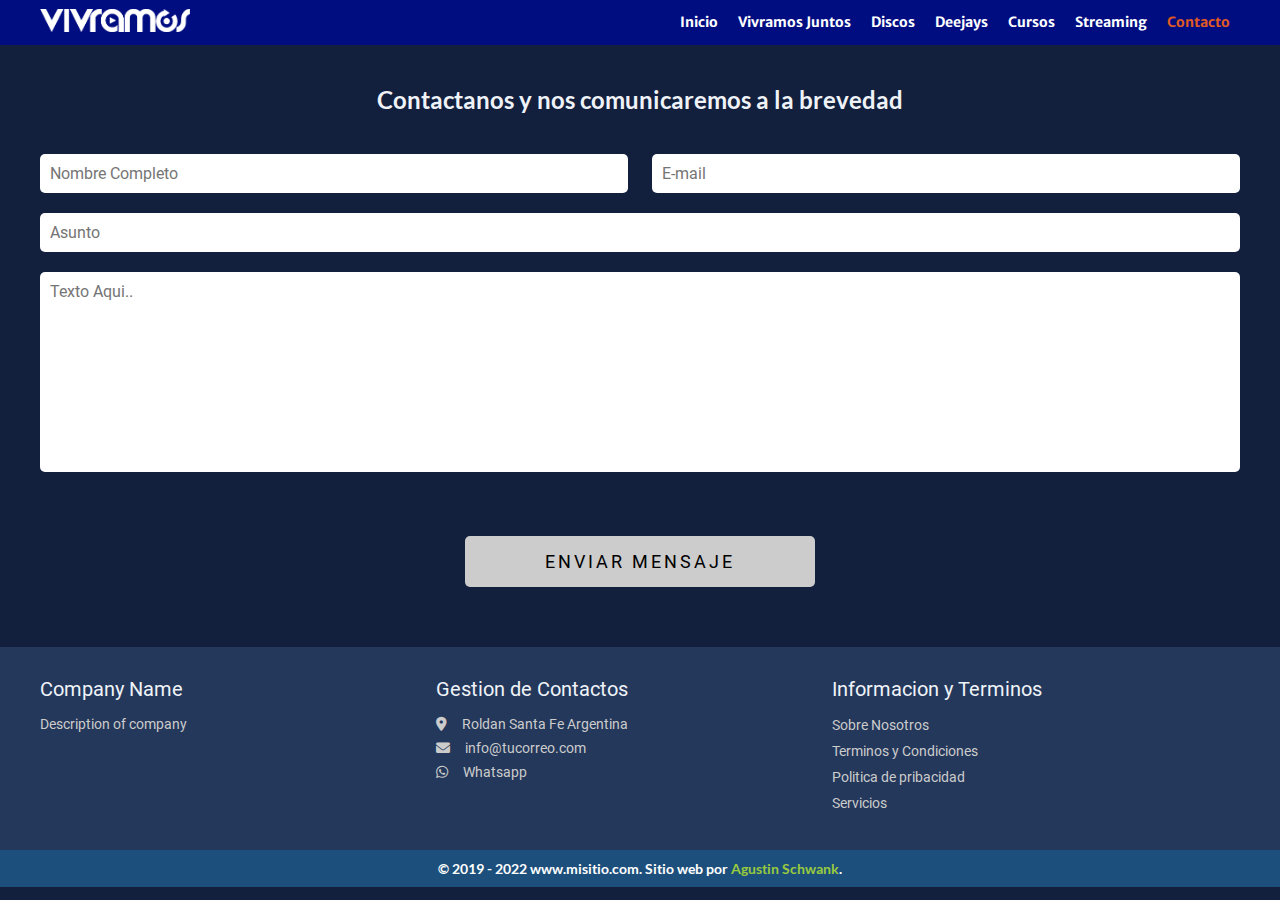
<file: contacto.html>
<!DOCTYPE html>
<html lang="es">
    <head>
        <meta charset="utf-8"/>
        <meta name="viewport" content="width=device-width, initial-scale=1.0"/>
        <title>Title Page</title>

        <!-- Styles Design -->
        <link rel="stylesheet" type="text/css" href="./assets/css/styles.css"/>

        <!-- CDN -->
        <link rel="stylesheet" href="https://cdnjs.cloudflare.com/ajax/libs/font-awesome/6.0.0/css/all.min.css" integrity="sha512-9usAa10IRO0HhonpyAIVpjrylPvoDwiPUiKdWk5t3PyolY1cOd4DSE0Ga+ri4AuTroPR5aQvXU9xC6qOPnzFeg==" crossorigin="anonymous" referrerpolicy="no-referrer" />

    </head>
    <body>

        <!-- Header Navegation -->
        <header id="header">
            <div id="open_menu" class="bars">
                <i class="fa-solid fa-bars" title="Menu"></i>
            </div>
            <div class="logo">
                <a href="#"><img src="./assets/images/logo/vivramos.svg" alt="logo"/></a>
            </div>
            <ul class="desk__list">
                <li class="desk__list__button"><a href="index.html" class="desk__link">Inicio</a></li>
                <li class="desk__list__button"><a href="#" class="desk__link">Vivramos Juntos</a>
                    <ul class="desk__list_show">
                        <li class="desk__list--inside"><a href="elementary.html" class="desk__link desk__link--inside">Elementary BOX 022</a></li>
                        <li class="desk__list--inside"><a href="elementary.html" class="desk__link desk__link--inside">ForeverHot</a></li>
                        <li class="desk__list--inside"><a href="elementary.html" class="desk__link desk__link--inside">Millennials 2000's</a></li>
                        <li class="desk__list--inside"><a href="elementary.html" class="desk__link desk__link--inside">Ediciones Especiales</a></li>
                    </ul>
                </li>
                <li class="desk__list__button"><a href="#" class="desk__link">Discos</a>
                    <ul class="desk__list_show">
                        <li class="desk__list--inside"><a href="discos.html" class="desk__link desk__link--inside">Cumbia</a></li>
                        <li class="desk__list--inside"><a href="discos.html" class="desk__link desk__link--inside">Reggaeton</a></li>
                        <li class="desk__list--inside"><a href="discos.html" class="desk__link desk__link--inside">Pop & Rock</a></li>
                        <li class="desk__list--inside"><a href="discos.html" class="desk__link desk__link--inside">Electronica</a></li>
                        <li class="desk__list--inside"><a href="discos.html" class="desk__link desk__link--inside">Cuarteto</a></li>
                        <li class="desk__list--inside"><a href="discos.html" class="desk__link desk__link--inside">Otros Generos</a></li>
                    </ul>
                </li>
                <li class="desk__list__button"><a href="#" class="desk__link">Deejays</a>
                    <ul class="desk__list_show">
                        <li class="desk__list--inside"><a href="djs.html" class="desk__link desk__link--inside">Software</a></li>
                        <li class="desk__list--inside"><a href="djs.html" class="desk__link desk__link--inside">Utilidades</a></li>
                    </ul>
                </li>
                <li class="desk__list__button"><a href="#" class="desk__link">Cursos</a>
                    <ul class="desk__list_show">
                        <li class="desk__list--inside"><a href="learning.html" class="desk__link desk__link--inside">Curso Virtual Dj</a></li>
                        <li class="desk__list--inside"><a href="learning.html" class="desk__link desk__link--inside">Curso Traktor Dj</a></li>
                    </ul>
                </li>
                <li class="desk__list__button"><a href="#" class="desk__link">Streaming</a>
                    <ul class="desk__list_show">
                        <li class="desk__list--inside"><a href="#" class="desk__link desk__link--inside">Vivramos Radio</a></li>
                        <li class="desk__list--inside"><a href="#" class="desk__link desk__link--inside">Metropolis Radio</a></li>
                    </ul>
                </li>
                <li class="desk__list__button"><a href="contacto.html" class="desk__link active__link">Contacto</a></li>
            </ul>
        </header>
        <!-- End Header Navegation -->

        <!-- Movile Navigation -->
        <nav id="navegation" class="nav">
            <div class="nav__header">
                <p class="nav__title">MENU</p>
                <i id="close_menu" class="nav__icon fa-solid fa-square-xmark"></i>
            </div>
            <ul class="list scrollbar-list">
                <li class="list__button"><a href="index.html" class="nav__link">Inicio</a></li>
                <li class="list__button list__button--click"><a href="#" class="nav__link">Vivramos Juntos</a>
                    <ul class="list__show">
                        <li class="list__inside"><a href="elementary.html" class="nav__link nav__link--inside">Elementary BOX 022</a></li>
                        <li class="list__inside"><a href="elementary.html" class="nav__link nav__link--inside">ForeverHot</a></li>
                        <li class="list__inside"><a href="elementary.html" class="nav__link nav__link--inside">Millennials 2000's</a></li>
                        <li class="list__inside"><a href="elementary.html" class="nav__link nav__link--inside">Ediciones Especiales</a></li>
                    </ul>
                </li>
                <li class="list__button list__button--click"><a href="#" class="nav__link">Discos</a>
                    <ul class="list__show">
                        <li class="list__inside"><a href="discos.html" class="nav__link nav__link--inside">Cumbia</a></li>
                        <li class="list__inside"><a href="discos.html" class="nav__link nav__link--inside">Reggaeton</a></li>
                        <li class="list__inside"><a href="discos.html" class="nav__link nav__link--inside">Pop & Rock</a></li>
                        <li class="list__inside"><a href="discos.html" class="nav__link nav__link--inside">Electronica</a></li>
                        <li class="list__inside"><a href="discos.html" class="nav__link nav__link--inside">Cuarteto</a></li>
                        <li class="list__inside"><a href="discos.html" class="nav__link nav__link--inside">Otros Generos</a></li>
                    </ul>
                </li>
                <li class="list__button list__button--click"><a href="#" class="nav__link">Deejays</a>
                    <ul class="list__show">
                        <li class="list__inside"><a href="djs.html" class="nav__link nav__link--inside">Software</a></li>
                        <li class="list__inside"><a href="djs.html" class="nav__link nav__link--inside">Utilidades</a></li>
                    </ul>
                </li>
                <li class="list__button list__button--click"><a href="#" class="nav__link">Cursos</a>
                    <ul class="list__show">
                        <li class="list__inside"><a href="learning.html" class="nav__link nav__link--inside">Curso Virtual Dj</a></li>
                        <li class="list__inside"><a href="learning.html" class="nav__link nav__link--inside">Curso Trackto Dj</a></li>
                    </ul>
                </li>
                <li class="list__button list__button--click"><a href="#" class="nav__link">Streaming</a>
                    <ul class="list__show">
                        <li class="list__inside"><a href="#" class="nav__link nav__link--inside">Vivramos Radio</a></li>
                        <li class="list__inside"><a href="#" class="nav__link nav__link--inside">Metropolis Radio</a></li>
                    </ul>
                </li>
                <li class="list__button"><a href="contacto.html" class="nav__link active__link">Contacto</a></li>
            </ul>
        </nav>
        <div id="overally"></div>
        <!-- End Movile Navigation -->

        <div class="main">

            <!-- Contacto -->
            <section class="contacto">
                <div class="content">
                    <div class="box__contact">
                        <h1>Contactanos y nos comunicaremos a la brevedad</h1>
                        <!-- Mnesaje de respuestas posibles -->
                        <!--
                        <div class="alert alert-succes">
                            <p>Tu mensaje a sido enviado con exito! Nos contactaremos a la brevedad.</p>
                        </div>
                        <div class="alert alert-danger">
                            <p>Tu mensaje a sido enviado con exito! Nos contactaremos a la brevedad.</p>
                        </div>
                        -->
                        <form class="form__contact" action="#" method="POST">
                            <div class="col-6 form-group">
                                <input type="text" name="nombre" placeholder="Nombre Completo"/>
                            </div>
                            <div class="col-6 form-group">
                                <input type="text" name="email" placeholder="E-mail"/>
                            </div>
                            <div class="col-12 form-group">
                                <input type="text" name="asunto" placeholder="Asunto"/>
                            </div>
                            <div class="col-12 form-group">
                                <textarea name="mensaje" placeholder="Texto Aqui.."></textarea>
                            </div>
                            <div class="col-12 form-buttom">
                                <input type="submit" name="NewEmail" value="ENVIAR MENSAJE"/>
                            </div>
                        </form>
                    </div>
                </div>
            </section>
            <!-- End Contacto -->
        </div>

        <!-- Pre Footer -->
        <div class="prefooter">
            <div class="content">
                <div class="row-prefooter">
                    <div class="col-3 profooter__nosotro">
                        <h3>Company Name</h3>
                        <p>Description of company</p>
                    </div>
                    <div class="col-3 prefooter__contacto">
                        <h3>Gestion de Contactos</h3>
                        <p><i class="fa-solid fa-location-dot"></i>Roldan Santa Fe Argentina</p>
                        <p><i class="fa-solid fa-envelope"></i>info@tucorreo.com</p>
                        <p><i class="fa-brands fa-whatsapp"></i>Whatsapp</p>
                    </div>
                    <div class="col-3 prefooter__links">
                        <h3>Informacion y Terminos</h3>
                        <ul>
                            <li><a href="nosotros.html">Sobre Nosotros</a></li>
                            <li><a href="terms.html">Terminos y Condiciones</a></li>
                            <li><a href="terms.html">Politica de pribacidad</a></li>
                            <li><a href="#">Servicios</a></li>
                        </ul>
                    </div>
                </div>
            </div>
        </div>
        <!-- End Pre Footer -->
        <!-- Footer -->
        <footer class="footer">
            <div class="info">
                <p>© 2019 - 2022 www.misitio.com. Sitio web por <a class="info__link" target="_blanck" href="https://agustinschwank.com.ar">Agustin Schwank</a>.</p>
            </div>
        </footer>
        <!-- End Footer -->

        <!-- Scripts -->
        <script src="./assets/js/nav.js"></script>
    </body>
</html>
</file>
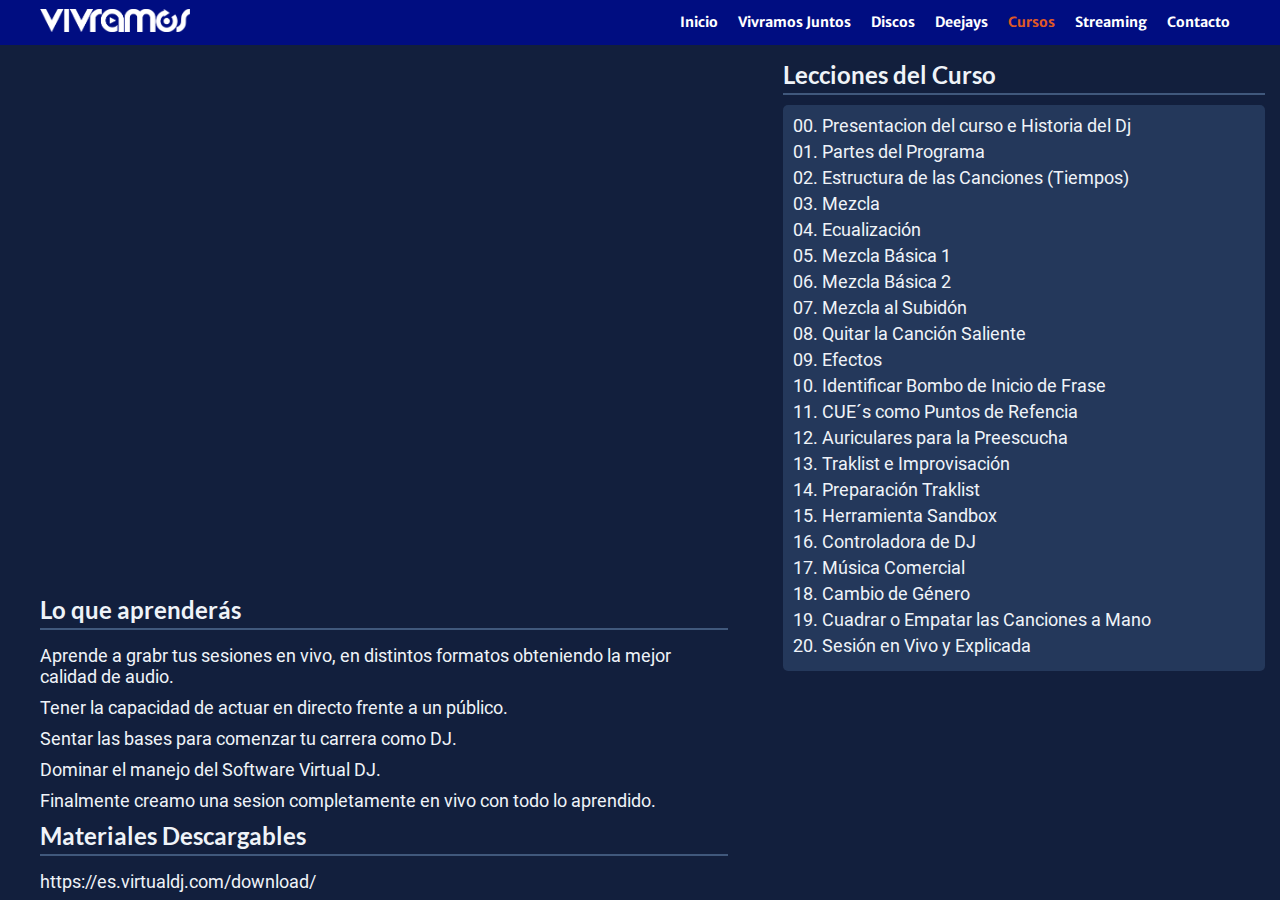
<file: learning.html>
<!DOCTYPE html>
<html lang="es">
    <head>
        <meta charset="utf-8"/>
        <meta name="viewport" content="width=device-width, initial-scale=1.0"/>
        <title>Title Page</title>

        <!-- Styles Design -->
        <link rel="stylesheet" type="text/css" href="./assets/css/styles.css"/>

        <!-- CDN -->
        <link rel="stylesheet" href="https://cdnjs.cloudflare.com/ajax/libs/font-awesome/6.0.0/css/all.min.css" integrity="sha512-9usAa10IRO0HhonpyAIVpjrylPvoDwiPUiKdWk5t3PyolY1cOd4DSE0Ga+ri4AuTroPR5aQvXU9xC6qOPnzFeg==" crossorigin="anonymous" referrerpolicy="no-referrer" />

    </head>
    <body>

        <!-- Header Navegation -->
        <header id="header">
            <div id="open_menu" class="bars">
                <i class="fa-solid fa-bars" title="Menu"></i>
            </div>
            <div class="logo">
                <a href="#"><img src="./assets/images/logo/vivramos.svg" alt="logo"/></a>
            </div>
            <ul class="desk__list">
                <li class="desk__list__button"><a href="index.html" class="desk__link">Inicio</a></li>
                <li class="desk__list__button"><a href="#" class="desk__link">Vivramos Juntos</a>
                    <ul class="desk__list_show">
                        <li class="desk__list--inside"><a href="elementary.html" class="desk__link desk__link--inside">Elementary BOX 022</a></li>
                        <li class="desk__list--inside"><a href="elementary.html" class="desk__link desk__link--inside">ForeverHot</a></li>
                        <li class="desk__list--inside"><a href="elementary.html" class="desk__link desk__link--inside">Millennials 2000's</a></li>
                        <li class="desk__list--inside"><a href="elementary.html" class="desk__link desk__link--inside">Ediciones Especiales</a></li>
                    </ul>
                </li>
                <li class="desk__list__button"><a href="#" class="desk__link">Discos</a>
                    <ul class="desk__list_show">
                        <li class="desk__list--inside"><a href="discos.html" class="desk__link desk__link--inside">Cumbia</a></li>
                        <li class="desk__list--inside"><a href="discos.html" class="desk__link desk__link--inside">Reggaeton</a></li>
                        <li class="desk__list--inside"><a href="discos.html" class="desk__link desk__link--inside">Pop & Rock</a></li>
                        <li class="desk__list--inside"><a href="discos.html" class="desk__link desk__link--inside">Electronica</a></li>
                        <li class="desk__list--inside"><a href="discos.html" class="desk__link desk__link--inside">Cuarteto</a></li>
                        <li class="desk__list--inside"><a href="discos.html" class="desk__link desk__link--inside">Otros Generos</a></li>
                    </ul>
                </li>
                <li class="desk__list__button"><a href="#" class="desk__link">Deejays</a>
                    <ul class="desk__list_show">
                        <li class="desk__list--inside"><a href="djs.html" class="desk__link desk__link--inside">Software</a></li>
                        <li class="desk__list--inside"><a href="djs.html" class="desk__link desk__link--inside">Utilidades</a></li>
                    </ul>
                </li>
                <li class="desk__list__button"><a href="#" class="desk__link active__link">Cursos</a>
                    <ul class="desk__list_show">
                        <li class="desk__list--inside"><a href="learning.html" class="desk__link desk__link--inside">Curso Virtual Dj</a></li>
                        <li class="desk__list--inside"><a href="learning.html" class="desk__link desk__link--inside">Curso Traktor Dj</a></li>
                    </ul>
                </li>
                <li class="desk__list__button"><a href="#" class="desk__link">Streaming</a>
                    <ul class="desk__list_show">
                        <li class="desk__list--inside"><a href="#" class="desk__link desk__link--inside">Vivramos Radio</a></li>
                        <li class="desk__list--inside"><a href="#" class="desk__link desk__link--inside">Metropolis Radio</a></li>
                    </ul>
                </li>
                <li class="desk__list__button"><a href="contacto.html" class="desk__link">Contacto</a></li>
            </ul>
        </header>
        <!-- End Header Navegation -->

        <!-- Movile Navigation -->
        <nav id="navegation" class="nav">
            <div class="nav__header">
                <p class="nav__title">MENU</p>
                <i id="close_menu" class="nav__icon fa-solid fa-square-xmark"></i>
            </div>
            <ul class="list scrollbar-list">
                <li class="list__button"><a href="index.html" class="nav__link">Inicio</a></li>
                <li class="list__button list__button--click"><a href="#" class="nav__link">Vivramos Juntos</a>
                    <ul class="list__show">
                        <li class="list__inside"><a href="elementary.html" class="nav__link nav__link--inside">Elementary BOX 022</a></li>
                        <li class="list__inside"><a href="elementary.html" class="nav__link nav__link--inside">ForeverHot</a></li>
                        <li class="list__inside"><a href="elementary.html" class="nav__link nav__link--inside">Millennials 2000's</a></li>
                        <li class="list__inside"><a href="elementary.html" class="nav__link nav__link--inside">Ediciones Especiales</a></li>
                    </ul>
                </li>
                <li class="list__button list__button--click"><a href="#" class="nav__link">Discos</a>
                    <ul class="list__show">
                        <li class="list__inside"><a href="discos.html" class="nav__link nav__link--inside">Cumbia</a></li>
                        <li class="list__inside"><a href="discos.html" class="nav__link nav__link--inside">Reggaeton</a></li>
                        <li class="list__inside"><a href="discos.html" class="nav__link nav__link--inside">Pop & Rock</a></li>
                        <li class="list__inside"><a href="discos.html" class="nav__link nav__link--inside">Electronica</a></li>
                        <li class="list__inside"><a href="discos.html" class="nav__link nav__link--inside">Cuarteto</a></li>
                        <li class="list__inside"><a href="discos.html" class="nav__link nav__link--inside">Otros Generos</a></li>
                    </ul>
                </li>
                <li class="list__button list__button--click"><a href="#" class="nav__link">Deejays</a>
                    <ul class="list__show">
                        <li class="list__inside"><a href="djs.html" class="nav__link nav__link--inside">Software</a></li>
                        <li class="list__inside"><a href="djs.html" class="nav__link nav__link--inside">Utilidades</a></li>
                    </ul>
                </li>
                <li class="list__button list__button--click"><a href="#" class="nav__link active__link">Cursos</a>
                    <ul class="list__show">
                        <li class="list__inside"><a href="learning.html" class="nav__link nav__link--inside">Curso Virtual Dj</a></li>
                        <li class="list__inside"><a href="learning.html" class="nav__link nav__link--inside">Curso Trackto Dj</a></li>
                    </ul>
                </li>
                <li class="list__button list__button--click"><a href="#" class="nav__link">Streaming</a>
                    <ul class="list__show">
                        <li class="list__inside"><a href="#" class="nav__link nav__link--inside">Vivramos Radio</a></li>
                        <li class="list__inside"><a href="#" class="nav__link nav__link--inside">Metropolis Radio</a></li>
                    </ul>
                </li>
                <li class="list__button"><a href="contacto.html" class="nav__link">Contacto</a></li>
            </ul>
        </nav>
        <div id="overally"></div>
        <!-- End Movile Navigation -->

        <div class="main">
            <!-- Learning Section -->
            <div class="learning">
                <!-- Section Video -->
                <section class="video__learning scrollbar-videoframe">
                    <div class="video">
                        <div class="frame">
                            <iframe id="video__frame--learning" frameborder="0" src="https://drive.google.com/file/d/1-2bnEsO7HtWmZ5rqVnYNFgVox5x1juR8/preview" allowfullscreen ></iframe>
                        </div>
                        <div class="material__info">
                            <div class="info__description">
                                <h1>Lo que aprenderás</h1>
                                <p>Aprende a grabr tus sesiones en vivo, en distintos formatos obteniendo la mejor calidad de audio.</p>
                                <p>Tener la capacidad de actuar en directo frente a un público.</p>
                                <p>Sentar las bases para comenzar tu carrera como DJ.</p>
                                <p>Dominar el manejo del Software Virtual DJ.</p>
                                <p>Finalmente creamo una sesion completamente en vivo con todo lo aprendido.</p>
                                
                                <h1>Materiales Descargables</h1>
                                <a href="https://es.virtualdj.com/download/">https://es.virtualdj.com/download/</a>
                            </div>
                        </div>
                    </div>
                </section>
                <section class="video__list scrollbar-videoframe">
                    <div class="list">
                        <h1>Lecciones del Curso</h1>
                        <ul id="list__video--learning" class="list--curso">
                            <li class="curso__link"><a href="https://drive.google.com/file/d/1-2bnEsO7HtWmZ5rqVnYNFgVox5x1juR8/preview">00. Presentacion del curso e Historia del Dj</a></li>
                            <li class="curso__link"><a href="https://drive.google.com/file/d/1-2x8CxTNJiZEJpqncr7Qzot92Myg6xNp/preview">01. Partes del Programa</a></li>
                            <li class="curso__link"><a href="https://drive.google.com/file/d/1-5nXHsUteLTLt00HGD9eKgy6sgZcuCz9/preview">02. Estructura de las Canciones (Tiempos)</a></li>
                            <li class="curso__link"><a href="https://drive.google.com/file/d/1-3640JjCjTkMZbqEPQSeh9xWFRjVFd-g/preview">03. Mezcla</a></li>
                            <li class="curso__link"><a href="https://drive.google.com/file/d/1-CAhDfyP4xJewa12-XCh_fDGRKY6O7N-/preview">04. Ecualización</a></li>
                            <li class="curso__link"><a href="https://drive.google.com/file/d/1-Bb-vvSGX9wto3HyRpGwRUD1pC5i3kYa/preview">05. Mezcla Básica 1</a></li>
                            <li class="curso__link"><a href="https://drive.google.com/file/d/1-DddRQE-_ueiacSW-RZKMzaVk-OWGU2F/preview">06. Mezcla Básica 2</a></li>
                            <li class="curso__link"><a href="https://drive.google.com/file/d/1-GrR5t9e2yYAA9GrxY5H23wOq_WdA2eV/preview">07. Mezcla al Subidón</a></li>
                            <li class="curso__link"><a href="https://drive.google.com/file/d/1-Kn3kk8HSX2XZ9V6-P1_VmgOD90ZeLdm/preview">08. Quitar la Canción Saliente</a></li>
                            <li class="curso__link"><a href="https://drive.google.com/file/d/1-L-QldnyJC8mJ_3ZbtDWqKH_D8XA-L-N/preview">09. Efectos</a></li>
                            <li class="curso__link"><a href="https://drive.google.com/file/d/1-OPCqmBGX8hKUwsm5896BpC-9edzYLCN/preview">10. Identificar Bombo de Inicio de Frase</a></li>
                            <li class="curso__link"><a href="https://drive.google.com/file/d/1-QPb_B3r5U9qZlJ_VQ5XCBp4ZZkTPeyC/preview">11. CUE´s como Puntos de Refencia</a></li>
                            <li class="curso__link"><a href="https://drive.google.com/file/d/1-R1xPXNBfqVCMV7IIp4zsnbUs-PxEmsv/preview">12. Auriculares para la Preescucha</a></li>
                            <li class="curso__link"><a href="https://drive.google.com/file/d/1-RudcvG81611qY6E0XFZEj0NRX4mjrhK/preview">13. Traklist e Improvisación</a></li>
                            <li class="curso__link"><a href="https://drive.google.com/file/d/1-U3BwzZ8N2hBNzTQHdxm8TCJ5tr07_Ue/preview">14. Preparación Traklist</a></li>
                            <li class="curso__link"><a href="https://drive.google.com/file/d/1-UWCIajK51Pz6C4-e072aJFkgl9HawBq/preview">15. Herramienta Sandbox</a></li>
                            <li class="curso__link"><a href="https://drive.google.com/file/d/1-YYm9G74rcjmYkeOrhha1Pnz-eZe1rBW/preview">16. Controladora de DJ</a></li>
                            <li class="curso__link"><a href="https://drive.google.com/file/d/1-iD_tal_xVam4TxvpauHhiu8_x-vtx5o/preview">17. Música Comercial</a></li>
                            <li class="curso__link"><a href="https://drive.google.com/file/d/1-mG5gCxZ07QjwAPDoYThNv9AuZbmmVwd/preview">18. Cambio de Género</a></li>
                            <li class="curso__link"><a href="https://drive.google.com/file/d/1-nPwe1NVr73Ikt9U78dAAmrTfEb3K-zy/preview">19. Cuadrar o Empatar las Canciones a Mano</a></li>
                            <li class="curso__link"><a href="https://drive.google.com/file/d/1-nfJmyCsJJA824U8ywIB6NqsdGzpVaBa/preview">20. Sesión en Vivo y Explicada</a></li>
                        </ul>
                    </div>
                </section>
            </div>
            <!-- End Learning Section -->
        </div>

        <!-- Scripts -->
        <script src="./assets/js/nav.js"></script>
    </body>
</html>
</file>
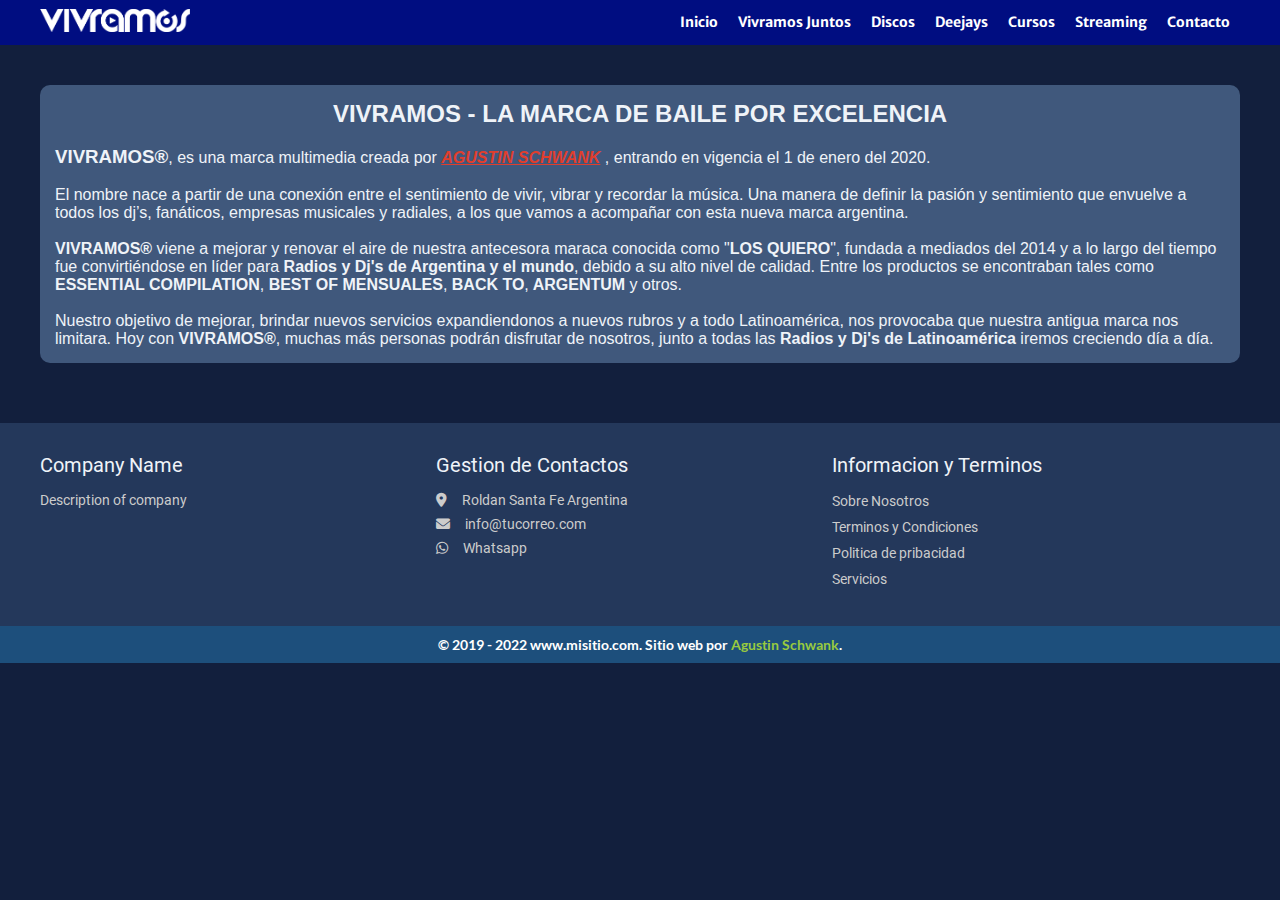
<file: nosotros.html>
<!DOCTYPE html>
<html lang="es">
    <head>
        <meta charset="utf-8"/>
        <meta name="viewport" content="width=device-width, initial-scale=1.0"/>
        <title>Title Page</title>

        <!-- Styles Design -->
        <link rel="stylesheet" type="text/css" href="./assets/css/styles.css"/>

        <!-- CDN -->
        <link rel="stylesheet" href="https://cdnjs.cloudflare.com/ajax/libs/font-awesome/6.0.0/css/all.min.css" integrity="sha512-9usAa10IRO0HhonpyAIVpjrylPvoDwiPUiKdWk5t3PyolY1cOd4DSE0Ga+ri4AuTroPR5aQvXU9xC6qOPnzFeg==" crossorigin="anonymous" referrerpolicy="no-referrer" />

    </head>
    <body>

        <!-- Header Navegation -->
        <header id="header">
            <div id="open_menu" class="bars">
                <i class="fa-solid fa-bars" title="Menu"></i>
            </div>
            <div class="logo">
                <a href="#"><img src="./assets/images/logo/vivramos.svg" alt="logo"/></a>
            </div>
            <ul class="desk__list">
                <li class="desk__list__button"><a href="index.html" class="desk__link">Inicio</a></li>
                <li class="desk__list__button"><a href="#" class="desk__link">Vivramos Juntos</a>
                    <ul class="desk__list_show">
                        <li class="desk__list--inside"><a href="elementary.html" class="desk__link desk__link--inside">Elementary BOX 022</a></li>
                        <li class="desk__list--inside"><a href="elementary.html" class="desk__link desk__link--inside">ForeverHot</a></li>
                        <li class="desk__list--inside"><a href="elementary.html" class="desk__link desk__link--inside">Millennials 2000's</a></li>
                        <li class="desk__list--inside"><a href="elementary.html" class="desk__link desk__link--inside">Ediciones Especiales</a></li>
                    </ul>
                </li>
                <li class="desk__list__button"><a href="#" class="desk__link">Discos</a>
                    <ul class="desk__list_show">
                        <li class="desk__list--inside"><a href="discos.html" class="desk__link desk__link--inside">Cumbia</a></li>
                        <li class="desk__list--inside"><a href="discos.html" class="desk__link desk__link--inside">Reggaeton</a></li>
                        <li class="desk__list--inside"><a href="discos.html" class="desk__link desk__link--inside">Pop & Rock</a></li>
                        <li class="desk__list--inside"><a href="discos.html" class="desk__link desk__link--inside">Electronica</a></li>
                        <li class="desk__list--inside"><a href="discos.html" class="desk__link desk__link--inside">Cuarteto</a></li>
                        <li class="desk__list--inside"><a href="discos.html" class="desk__link desk__link--inside">Otros Generos</a></li>
                    </ul>
                </li>
                <li class="desk__list__button"><a href="#" class="desk__link">Deejays</a>
                    <ul class="desk__list_show">
                        <li class="desk__list--inside"><a href="djs.html" class="desk__link desk__link--inside">Software</a></li>
                        <li class="desk__list--inside"><a href="djs.html" class="desk__link desk__link--inside">Utilidades</a></li>
                    </ul>
                </li>
                <li class="desk__list__button"><a href="#" class="desk__link">Cursos</a>
                    <ul class="desk__list_show">
                        <li class="desk__list--inside"><a href="learning.html" class="desk__link desk__link--inside">Curso Virtual Dj</a></li>
                        <li class="desk__list--inside"><a href="learning.html" class="desk__link desk__link--inside">Curso Traktor Dj</a></li>
                    </ul>
                </li>
                <li class="desk__list__button"><a href="#" class="desk__link">Streaming</a>
                    <ul class="desk__list_show">
                        <li class="desk__list--inside"><a href="#" class="desk__link desk__link--inside">Vivramos Radio</a></li>
                        <li class="desk__list--inside"><a href="#" class="desk__link desk__link--inside">Metropolis Radio</a></li>
                    </ul>
                </li>
                <li class="desk__list__button"><a href="contacto.html" class="desk__link">Contacto</a></li>
            </ul>
        </header>
        <!-- End Header Navegation -->

        <!-- Movile Navigation -->
        <nav id="navegation" class="nav">
            <div class="nav__header">
                <p class="nav__title">MENU</p>
                <i id="close_menu" class="nav__icon fa-solid fa-square-xmark"></i>
            </div>
            <ul class="list scrollbar-list">
                <li class="list__button"><a href="index.html" class="nav__link">Inicio</a></li>
                <li class="list__button list__button--click"><a href="#" class="nav__link">Vivramos Juntos</a>
                    <ul class="list__show">
                        <li class="list__inside"><a href="elementary.html" class="nav__link nav__link--inside">Elementary BOX 022</a></li>
                        <li class="list__inside"><a href="elementary.html" class="nav__link nav__link--inside">ForeverHot</a></li>
                        <li class="list__inside"><a href="elementary.html" class="nav__link nav__link--inside">Millennials 2000's</a></li>
                        <li class="list__inside"><a href="elementary.html" class="nav__link nav__link--inside">Ediciones Especiales</a></li>
                    </ul>
                </li>
                <li class="list__button list__button--click"><a href="#" class="nav__link">Discos</a>
                    <ul class="list__show">
                        <li class="list__inside"><a href="discos.html" class="nav__link nav__link--inside">Cumbia</a></li>
                        <li class="list__inside"><a href="discos.html" class="nav__link nav__link--inside">Reggaeton</a></li>
                        <li class="list__inside"><a href="discos.html" class="nav__link nav__link--inside">Pop & Rock</a></li>
                        <li class="list__inside"><a href="discos.html" class="nav__link nav__link--inside">Electronica</a></li>
                        <li class="list__inside"><a href="discos.html" class="nav__link nav__link--inside">Cuarteto</a></li>
                        <li class="list__inside"><a href="discos.html" class="nav__link nav__link--inside">Otros Generos</a></li>
                    </ul>
                </li>
                <li class="list__button list__button--click"><a href="#" class="nav__link">Deejays</a>
                    <ul class="list__show">
                        <li class="list__inside"><a href="djs.html" class="nav__link nav__link--inside">Software</a></li>
                        <li class="list__inside"><a href="djs.html" class="nav__link nav__link--inside">Utilidades</a></li>
                    </ul>
                </li>
                <li class="list__button list__button--click"><a href="#" class="nav__link">Cursos</a>
                    <ul class="list__show">
                        <li class="list__inside"><a href="learning.html" class="nav__link nav__link--inside">Curso Virtual Dj</a></li>
                        <li class="list__inside"><a href="learning.html" class="nav__link nav__link--inside">Curso Trackto Dj</a></li>
                    </ul>
                </li>
                <li class="list__button list__button--click"><a href="#" class="nav__link">Streaming</a>
                    <ul class="list__show">
                        <li class="list__inside"><a href="#" class="nav__link nav__link--inside">Vivramos Radio</a></li>
                        <li class="list__inside"><a href="#" class="nav__link nav__link--inside">Metropolis Radio</a></li>
                    </ul>
                </li>
                <li class="list__button"><a href="contacto.html" class="nav__link">Contacto</a></li>
            </ul>
        </nav>
        <div id="overally"></div>
        <!-- End Movile Navigation -->

        <div class="main">
            <!-- About Us -->
            <section class="about">
                <div class="content">
                    <div class="about__info">
                        <p style="text-align: center;"><span style="font-family: Roboto, sans-serif;"><strong><span style="font-size: 18pt;">VIVRAMOS - LA MARCA DE BAILE POR EXCELENCIA</span></strong></span></p>
                        <p>&nbsp;</p>
                        <p><span style="font-family: Roboto, sans-serif;"><strong><span style="font-size: 14pt;">VIVRAMOS&reg;</span></strong>, es una marca multimedia creada por <span style="color: #e03e2d;"><strong><a style="color: #e03e2d;" href="https://agustinschwank.com.ar/" target="_blank" rel="noopener"><em>AGUSTIN SCHWANK</em></a></strong></span> , entrando en vigencia el 1 de enero del 2020.</span></p>
                        <p>&nbsp;</p>
                        <p><span style="font-family: Roboto, sans-serif;">El nombre nace a partir de una conexi&oacute;n entre el sentimiento de vivir, vibrar y recordar la m&uacute;sica. Una manera de definir la pasi&oacute;n y sentimiento que envuelve a todos los dj&rsquo;s, fan&aacute;ticos, empresas musicales y radiales, a los que vamos a acompa&ntilde;ar con esta nueva marca argentina.</span></p>
                        <p>&nbsp;</p>
                        <p><span style="font-family: Roboto, sans-serif;"><strong>VIVRAMOS&reg;</strong> viene a mejorar y renovar el aire de nuestra antecesora maraca conocida como "<strong>LOS QUIERO</strong>", fundada a mediados del 2014 y a lo largo del tiempo fue convirti&eacute;ndose en l&iacute;der para <strong>Radios y Dj's de Argentina y el mundo</strong>, debido a su alto nivel de calidad. Entre los productos se encontraban tales como <strong>ESSENTIAL COMPILATION</strong>, <strong>BEST OF MENSUALES</strong>, <strong>BACK TO</strong>,<strong> ARGENTUM</strong> y otros.</span></p>
                        <p>&nbsp;</p>
                        <p><span style="font-family: Roboto, sans-serif;">Nuestro objetivo de mejorar, brindar nuevos servicios expandiendonos a nuevos rubros y a todo Latinoam&eacute;rica, nos provocaba que nuestra antigua marca nos limitara. Hoy con <strong>VIVRAMOS&reg;</strong>, muchas m&aacute;s personas podr&aacute;n disfrutar de nosotros, junto a todas las <strong>Radios y Dj's de Latinoam&eacute;rica</strong> iremos creciendo d&iacute;a a d&iacute;a.</span></p>
                    </div>
                </div>
            </section>
            <!-- End About Us -->
        </div>

        <!-- Pre Footer -->
        <div class="prefooter">
            <div class="content">
                <div class="row-prefooter">
                    <div class="col-3 profooter__nosotro">
                        <h3>Company Name</h3>
                        <p>Description of company</p>
                    </div>
                    <div class="col-3 prefooter__contacto">
                        <h3>Gestion de Contactos</h3>
                        <p><i class="fa-solid fa-location-dot"></i>Roldan Santa Fe Argentina</p>
                        <p><i class="fa-solid fa-envelope"></i>info@tucorreo.com</p>
                        <p><i class="fa-brands fa-whatsapp"></i>Whatsapp</p>
                    </div>
                    <div class="col-3 prefooter__links">
                        <h3>Informacion y Terminos</h3>
                        <ul>
                            <li><a href="nosotros.html">Sobre Nosotros</a></li>
                            <li><a href="terms.html">Terminos y Condiciones</a></li>
                            <li><a href="terms.html">Politica de pribacidad</a></li>
                            <li><a href="#">Servicios</a></li>
                        </ul>
                    </div>
                </div>
            </div>
        </div>
        <!-- End Pre Footer -->
        <!-- Footer -->
        <footer class="footer">
            <div class="info">
                <p>© 2019 - 2022 www.misitio.com. Sitio web por <a class="info__link" target="_blanck" href="https://agustinschwank.com.ar">Agustin Schwank</a>.</p>
            </div>
        </footer>
        <!-- End Footer -->

        <!-- Scripts -->
        <script src="./assets/js/nav.js"></script>
    </body>
</html>
</file>
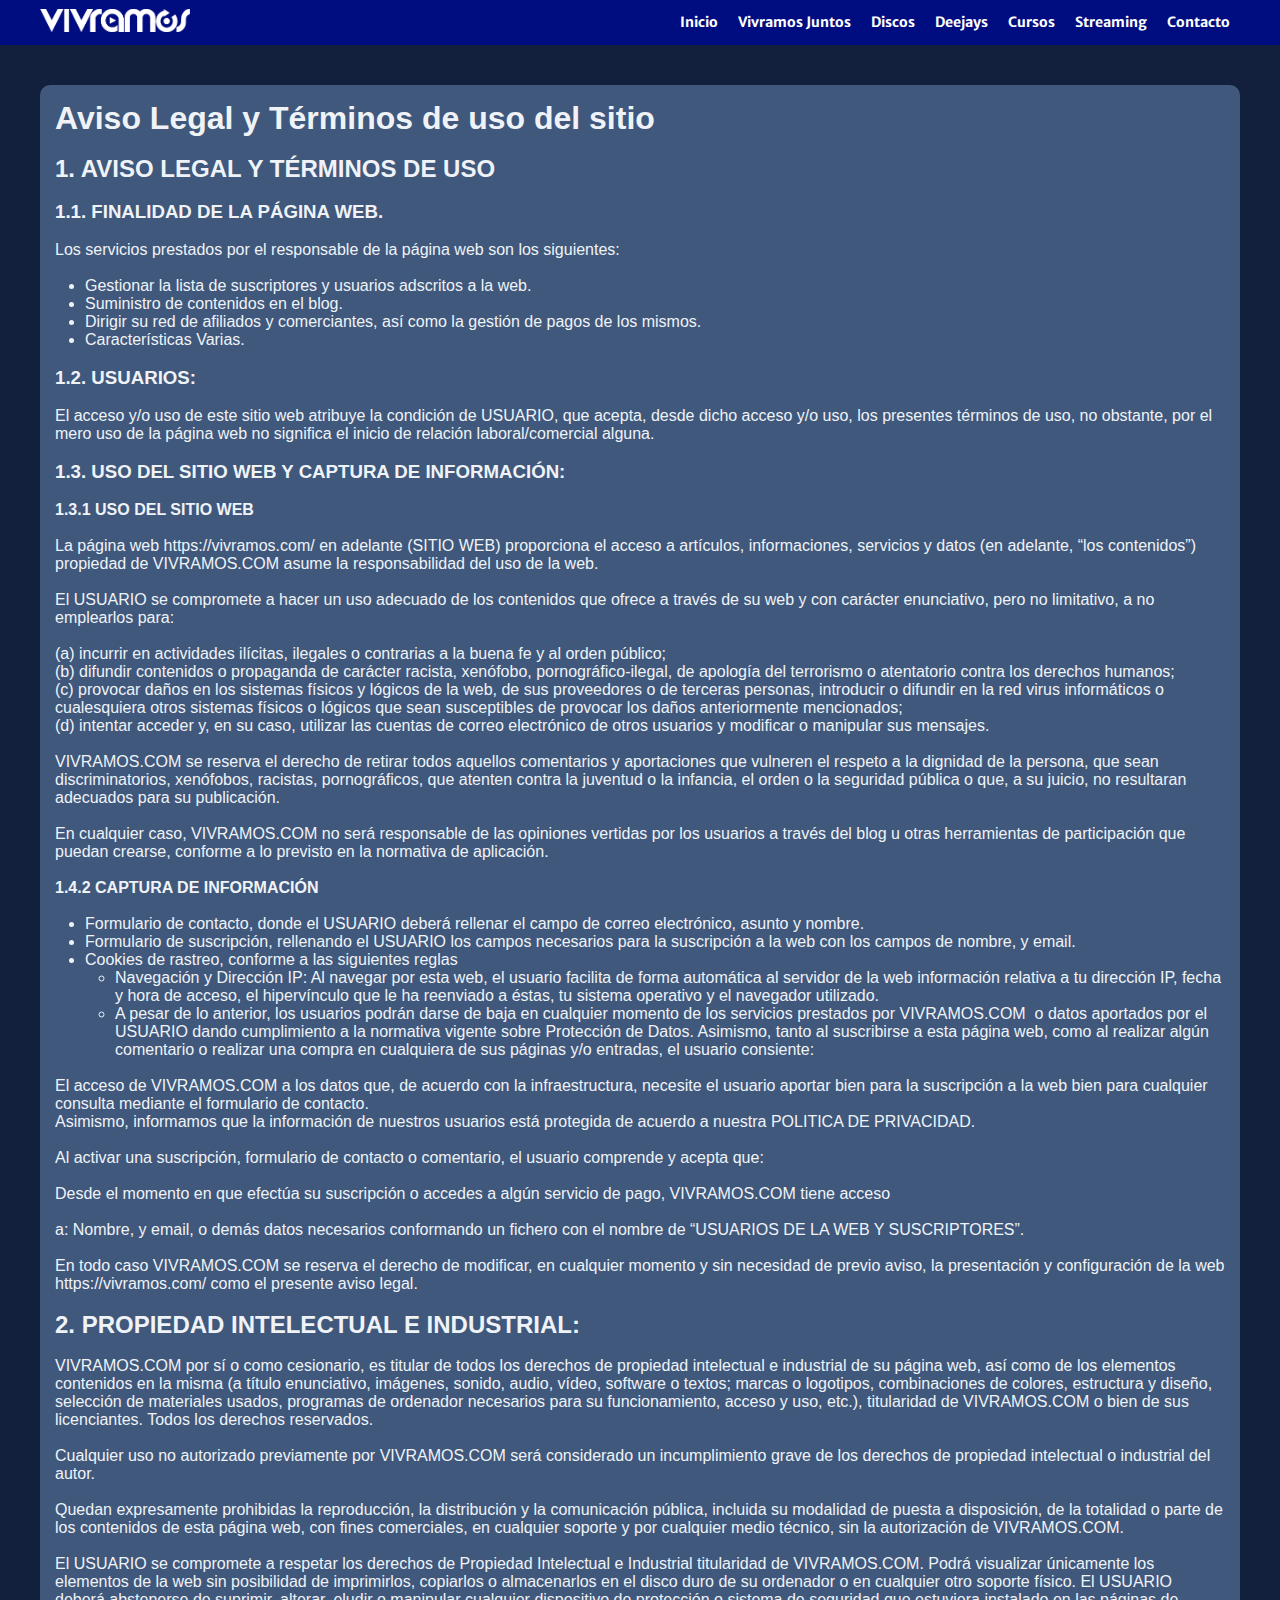
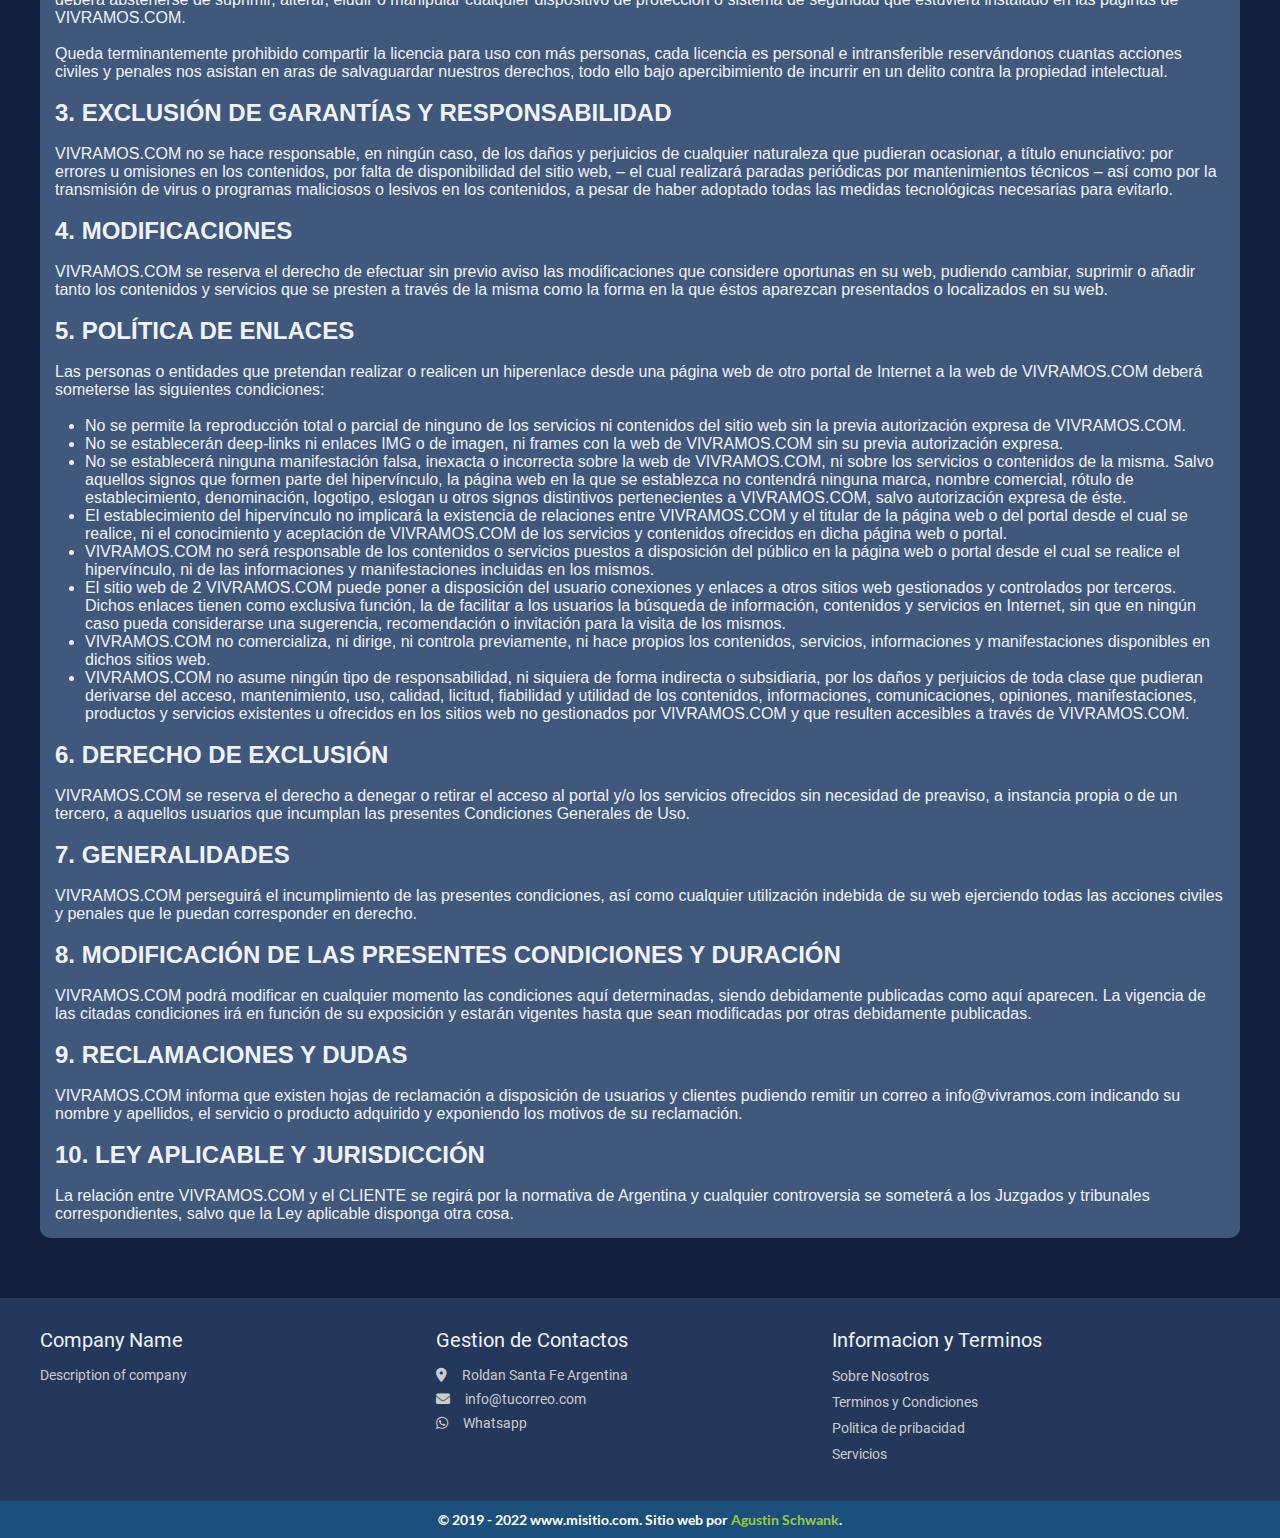
<file: terms.html>
<!DOCTYPE html>
<html lang="es">
    <head>
        <meta charset="utf-8"/>
        <meta name="viewport" content="width=device-width, initial-scale=1.0"/>
        <title>Title Page</title>

        <!-- Styles Design -->
        <link rel="stylesheet" type="text/css" href="./assets/css/styles.css"/>

        <!-- CDN -->
        <link rel="stylesheet" href="https://cdnjs.cloudflare.com/ajax/libs/font-awesome/6.0.0/css/all.min.css" integrity="sha512-9usAa10IRO0HhonpyAIVpjrylPvoDwiPUiKdWk5t3PyolY1cOd4DSE0Ga+ri4AuTroPR5aQvXU9xC6qOPnzFeg==" crossorigin="anonymous" referrerpolicy="no-referrer" />

    </head>
    <body>

        <!-- Header Navegation -->
        <header id="header">
            <div id="open_menu" class="bars">
                <i class="fa-solid fa-bars" title="Menu"></i>
            </div>
            <div class="logo">
                <a href="#"><img src="./assets/images/logo/vivramos.svg" alt="logo"/></a>
            </div>
            <ul class="desk__list">
                <li class="desk__list__button"><a href="index.html" class="desk__link">Inicio</a></li>
                <li class="desk__list__button"><a href="#" class="desk__link">Vivramos Juntos</a>
                    <ul class="desk__list_show">
                        <li class="desk__list--inside"><a href="elementary.html" class="desk__link desk__link--inside">Elementary BOX 022</a></li>
                        <li class="desk__list--inside"><a href="elementary.html" class="desk__link desk__link--inside">ForeverHot</a></li>
                        <li class="desk__list--inside"><a href="elementary.html" class="desk__link desk__link--inside">Millennials 2000's</a></li>
                        <li class="desk__list--inside"><a href="elementary.html" class="desk__link desk__link--inside">Ediciones Especiales</a></li>
                    </ul>
                </li>
                <li class="desk__list__button"><a href="#" class="desk__link">Discos</a>
                    <ul class="desk__list_show">
                        <li class="desk__list--inside"><a href="discos.html" class="desk__link desk__link--inside">Cumbia</a></li>
                        <li class="desk__list--inside"><a href="discos.html" class="desk__link desk__link--inside">Reggaeton</a></li>
                        <li class="desk__list--inside"><a href="discos.html" class="desk__link desk__link--inside">Pop & Rock</a></li>
                        <li class="desk__list--inside"><a href="discos.html" class="desk__link desk__link--inside">Electronica</a></li>
                        <li class="desk__list--inside"><a href="discos.html" class="desk__link desk__link--inside">Cuarteto</a></li>
                        <li class="desk__list--inside"><a href="discos.html" class="desk__link desk__link--inside">Otros Generos</a></li>
                    </ul>
                </li>
                <li class="desk__list__button"><a href="#" class="desk__link">Deejays</a>
                    <ul class="desk__list_show">
                        <li class="desk__list--inside"><a href="djs.html" class="desk__link desk__link--inside">Software</a></li>
                        <li class="desk__list--inside"><a href="djs.html" class="desk__link desk__link--inside">Utilidades</a></li>
                    </ul>
                </li>
                <li class="desk__list__button"><a href="#" class="desk__link">Cursos</a>
                    <ul class="desk__list_show">
                        <li class="desk__list--inside"><a href="learning.html" class="desk__link desk__link--inside">Curso Virtual Dj</a></li>
                        <li class="desk__list--inside"><a href="learning.html" class="desk__link desk__link--inside">Curso Traktor Dj</a></li>
                    </ul>
                </li>
                <li class="desk__list__button"><a href="#" class="desk__link">Streaming</a>
                    <ul class="desk__list_show">
                        <li class="desk__list--inside"><a href="#" class="desk__link desk__link--inside">Vivramos Radio</a></li>
                        <li class="desk__list--inside"><a href="#" class="desk__link desk__link--inside">Metropolis Radio</a></li>
                    </ul>
                </li>
                <li class="desk__list__button"><a href="contacto.html" class="desk__link">Contacto</a></li>
            </ul>
        </header>
        <!-- End Header Navegation -->

        <!-- Movile Navigation -->
        <nav id="navegation" class="nav">
            <div class="nav__header">
                <p class="nav__title">MENU</p>
                <i id="close_menu" class="nav__icon fa-solid fa-square-xmark"></i>
            </div>
            <ul class="list scrollbar-list">
                <li class="list__button"><a href="index.html" class="nav__link">Inicio</a></li>
                <li class="list__button list__button--click"><a href="#" class="nav__link">Vivramos Juntos</a>
                    <ul class="list__show">
                        <li class="list__inside"><a href="elementary.html" class="nav__link nav__link--inside">Elementary BOX 022</a></li>
                        <li class="list__inside"><a href="elementary.html" class="nav__link nav__link--inside">ForeverHot</a></li>
                        <li class="list__inside"><a href="elementary.html" class="nav__link nav__link--inside">Millennials 2000's</a></li>
                        <li class="list__inside"><a href="elementary.html" class="nav__link nav__link--inside">Ediciones Especiales</a></li>
                    </ul>
                </li>
                <li class="list__button list__button--click"><a href="#" class="nav__link">Discos</a>
                    <ul class="list__show">
                        <li class="list__inside"><a href="discos.html" class="nav__link nav__link--inside">Cumbia</a></li>
                        <li class="list__inside"><a href="discos.html" class="nav__link nav__link--inside">Reggaeton</a></li>
                        <li class="list__inside"><a href="discos.html" class="nav__link nav__link--inside">Pop & Rock</a></li>
                        <li class="list__inside"><a href="discos.html" class="nav__link nav__link--inside">Electronica</a></li>
                        <li class="list__inside"><a href="discos.html" class="nav__link nav__link--inside">Cuarteto</a></li>
                        <li class="list__inside"><a href="discos.html" class="nav__link nav__link--inside">Otros Generos</a></li>
                    </ul>
                </li>
                <li class="list__button list__button--click"><a href="#" class="nav__link">Deejays</a>
                    <ul class="list__show">
                        <li class="list__inside"><a href="djs.html" class="nav__link nav__link--inside">Software</a></li>
                        <li class="list__inside"><a href="djs.html" class="nav__link nav__link--inside">Utilidades</a></li>
                    </ul>
                </li>
                <li class="list__button list__button--click"><a href="#" class="nav__link">Cursos</a>
                    <ul class="list__show">
                        <li class="list__inside"><a href="learning.html" class="nav__link nav__link--inside">Curso Virtual Dj</a></li>
                        <li class="list__inside"><a href="learning.html" class="nav__link nav__link--inside">Curso Trackto Dj</a></li>
                    </ul>
                </li>
                <li class="list__button list__button--click"><a href="#" class="nav__link">Streaming</a>
                    <ul class="list__show">
                        <li class="list__inside"><a href="#" class="nav__link nav__link--inside">Vivramos Radio</a></li>
                        <li class="list__inside"><a href="#" class="nav__link nav__link--inside">Metropolis Radio</a></li>
                    </ul>
                </li>
                <li class="list__button"><a href="contacto.html" class="nav__link">Contacto</a></li>
            </ul>
        </nav>
        <div id="overally"></div>
        <!-- End Movile Navigation -->

        <div class="main">
            <!-- About Us -->
            <section class="about">
                <div class="content">
                    <div class="about__info">
                        <p><span style="font-size: 24pt;"><strong><span style="font-family: Roboto, sans-serif;">Aviso Legal y T&eacute;rminos de uso del sitio</span></strong></span></p>
                        <p>&nbsp;</p>
                        <p><strong><span style="font-family: Roboto, sans-serif; font-size: 18pt;">1. AVISO LEGAL Y T&Eacute;RMINOS DE USO</span></strong></p>
                        <p>&nbsp;</p>
                        <p><strong><span style="font-family: Roboto, sans-serif; font-size: 14pt;">1.1. FINALIDAD DE LA P&Aacute;GINA WEB.</span></strong></p>
                        <p>&nbsp;</p>
                        <p><span style="font-family: Roboto, sans-serif;">Los servicios prestados por el responsable de la p&aacute;gina web son los siguientes:</span></p>
                        <p>&nbsp;</p>
                        <ul>
                        <li><span style="font-family: Roboto, sans-serif;">Gestionar la lista de suscriptores y usuarios adscritos a la web.</span></li>
                        <li><span style="font-family: Roboto, sans-serif;">Suministro de contenidos en el blog.</span></li>
                        <li><span style="font-family: Roboto, sans-serif;">Dirigir su red de afiliados y comerciantes, as&iacute; como la gesti&oacute;n de pagos de los mismos.</span></li>
                        <li><span style="font-family: Roboto, sans-serif;">Caracter&iacute;sticas Varias.</span></li>
                        </ul>
                        <p>&nbsp;</p>
                        <p><strong><span style="font-family: Roboto, sans-serif; font-size: 14pt;">1.2. USUARIOS:</span></strong></p>
                        <p><br /><span style="font-family: Roboto, sans-serif;">El acceso y/o uso de este sitio web atribuye la condici&oacute;n de USUARIO, que acepta, desde dicho acceso y/o uso, los presentes t&eacute;rminos de uso, no obstante, por el mero uso de la p&aacute;gina web no significa el inicio de relaci&oacute;n laboral/comercial alguna.</span></p>
                        <p>&nbsp;</p>
                        <p><strong><span style="font-family: Roboto, sans-serif; font-size: 14pt;">1.3. USO DEL SITIO WEB Y CAPTURA DE INFORMACI&Oacute;N:</span></strong></p>
                        <p>&nbsp;</p>
                        <p><strong><span style="font-family: Roboto, sans-serif;">1.3.1 USO DEL SITIO WEB</span></strong></p>
                        <p>&nbsp;</p>
                        <p><span style="font-family: Roboto, sans-serif;">La p&aacute;gina web https://vivramos.com/ en adelante (SITIO WEB) proporciona el acceso a art&iacute;culos, informaciones, servicios y datos (en adelante, &ldquo;los contenidos&rdquo;) propiedad de VIVRAMOS.COM asume la responsabilidad del uso de la web.</span></p>
                        <p>&nbsp;</p>
                        <p><span style="font-family: Roboto, sans-serif;">El USUARIO se compromete a hacer un uso adecuado de los contenidos que ofrece a trav&eacute;s de su web y con car&aacute;cter enunciativo, pero no limitativo, a no emplearlos para:</span></p>
                        <p>&nbsp;</p>
                        <p><span style="font-family: Roboto, sans-serif;">(a) incurrir en actividades il&iacute;citas, ilegales o contrarias a la buena fe y al orden p&uacute;blico;</span></p>
                        <p><span style="font-family: Roboto, sans-serif;">(b) difundir contenidos o propaganda de car&aacute;cter racista, xen&oacute;fobo, pornogr&aacute;fico-ilegal, de apolog&iacute;a del terrorismo o atentatorio contra los derechos humanos;</span></p>
                        <p><span style="font-family: Roboto, sans-serif;">(c) provocar da&ntilde;os en los sistemas f&iacute;sicos y l&oacute;gicos de la web, de sus proveedores o de terceras personas, introducir o difundir en la red virus inform&aacute;ticos o cualesquiera otros sistemas f&iacute;sicos o l&oacute;gicos que sean susceptibles de provocar los da&ntilde;os anteriormente mencionados;</span></p>
                        <p><span style="font-family: Roboto, sans-serif;">(d) intentar acceder y, en su caso, utilizar las cuentas de correo electr&oacute;nico de otros usuarios y modificar o manipular sus mensajes.</span></p>
                        <p>&nbsp;</p>
                        <p><span style="font-family: Roboto, sans-serif;">VIVRAMOS.COM se reserva el derecho de retirar todos aquellos comentarios y aportaciones que vulneren el respeto a la dignidad de la persona, que sean discriminatorios, xen&oacute;fobos, racistas, pornogr&aacute;ficos, que atenten contra la juventud o la infancia, el orden o la seguridad p&uacute;blica o que, a su juicio, no resultaran adecuados para su publicaci&oacute;n.</span></p>
                        <p>&nbsp;</p>
                        <p><span style="font-family: Roboto, sans-serif;">En cualquier caso, VIVRAMOS.COM no ser&aacute; responsable de las opiniones vertidas por los usuarios a trav&eacute;s del blog u otras herramientas de participaci&oacute;n que puedan crearse, conforme a lo previsto en la normativa de aplicaci&oacute;n.</span></p>
                        <p>&nbsp;</p>
                        <p><strong><span style="font-family: Roboto, sans-serif;">1.4.2 CAPTURA DE INFORMACI&Oacute;N</span></strong></p>
                        <p>&nbsp;</p>
                        <ul>
                        <li><span style="font-family: Roboto, sans-serif;">Formulario de contacto, donde el USUARIO deber&aacute; rellenar el campo de correo electr&oacute;nico, asunto y nombre.</span></li>
                        <li><span style="font-family: Roboto, sans-serif;">Formulario de suscripci&oacute;n, rellenando el USUARIO los campos necesarios para la suscripci&oacute;n a la web con los campos de nombre, y email.</span></li>
                        <li><span style="font-family: Roboto, sans-serif;">Cookies de rastreo, conforme a las siguientes reglas</span>
                        <ul>
                        <li><span style="font-family: Roboto, sans-serif;">Navegaci&oacute;n y Direcci&oacute;n IP: Al navegar por esta web, el usuario facilita de forma autom&aacute;tica al servidor de la web informaci&oacute;n relativa a tu direcci&oacute;n IP, fecha y hora de acceso, el hiperv&iacute;nculo que le ha reenviado a &eacute;stas, tu sistema operativo y el navegador utilizado.</span></li>
                        <li><span style="font-family: Roboto, sans-serif;">A pesar de lo anterior, los usuarios podr&aacute;n darse de baja en cualquier momento de los servicios prestados por VIVRAMOS.COM&nbsp; o datos aportados por el USUARIO dando cumplimiento a la normativa vigente sobre Protecci&oacute;n de Datos. Asimismo, tanto al suscribirse a esta p&aacute;gina web, como al realizar alg&uacute;n comentario o realizar una compra en cualquiera de sus p&aacute;ginas y/o entradas, el usuario consiente:</span></li>
                        </ul>
                        </li>
                        </ul>
                        <p>&nbsp;</p>
                        <p><span style="font-family: Roboto, sans-serif;">El acceso de VIVRAMOS.COM a los datos que, de acuerdo con la infraestructura, necesite el usuario aportar bien para la suscripci&oacute;n a la web bien para cualquier consulta mediante el formulario de contacto.</span><br /><span style="font-family: Roboto, sans-serif;">Asimismo, informamos que la informaci&oacute;n de nuestros usuarios est&aacute; protegida de acuerdo a nuestra POLITICA DE PRIVACIDAD.</span></p>
                        <p>&nbsp;</p>
                        <p><span style="font-family: Roboto, sans-serif;">Al activar una suscripci&oacute;n, formulario de contacto o comentario, el usuario comprende y acepta que:</span></p>
                        <p>&nbsp;</p>
                        <p><span style="font-family: Roboto, sans-serif;">Desde el momento en que efect&uacute;a su suscripci&oacute;n o accedes a alg&uacute;n servicio de pago, VIVRAMOS.COM tiene acceso</span></p>
                        <p>&nbsp;</p>
                        <p><span style="font-family: Roboto, sans-serif;">a: Nombre, y email, o dem&aacute;s datos necesarios conformando un fichero con el nombre de &ldquo;USUARIOS DE LA WEB Y SUSCRIPTORES&rdquo;.</span></p>
                        <p>&nbsp;</p>
                        <p><span style="font-family: Roboto, sans-serif;">En todo caso VIVRAMOS.COM se reserva el derecho de modificar, en cualquier momento y sin necesidad de previo aviso, la presentaci&oacute;n y configuraci&oacute;n de la web https://vivramos.com/ como el presente aviso legal.</span></p>
                        <p>&nbsp;</p>
                        <p><strong><span style="font-family: Roboto, sans-serif; font-size: 18pt;">2. PROPIEDAD INTELECTUAL E INDUSTRIAL:</span></strong></p>
                        <p>&nbsp;</p>
                        <p><span style="font-family: Roboto, sans-serif;">VIVRAMOS.COM por s&iacute; o como cesionario, es titular de todos los derechos de propiedad intelectual e industrial de su p&aacute;gina web, as&iacute; como de los elementos contenidos en la misma (a t&iacute;tulo enunciativo, im&aacute;genes, sonido, audio, v&iacute;deo, software o textos; marcas o logotipos, combinaciones de colores, estructura y dise&ntilde;o, selecci&oacute;n de materiales usados, programas de ordenador necesarios para su funcionamiento, acceso y uso, etc.), titularidad de VIVRAMOS.COM&nbsp;o bien de sus licenciantes. Todos los derechos reservados.</span></p>
                        <p>&nbsp;</p>
                        <p><span style="font-family: Roboto, sans-serif;">Cualquier uso no autorizado previamente por VIVRAMOS.COM ser&aacute; considerado un incumplimiento grave de los derechos de propiedad intelectual o industrial del autor.</span></p>
                        <p>&nbsp;</p>
                        <p><span style="font-family: Roboto, sans-serif;">Quedan expresamente prohibidas la reproducci&oacute;n, la distribuci&oacute;n y la comunicaci&oacute;n p&uacute;blica, incluida su modalidad de puesta a disposici&oacute;n, de la totalidad o parte de los contenidos de esta p&aacute;gina web, con fines comerciales, en cualquier soporte y por cualquier medio t&eacute;cnico, sin la autorizaci&oacute;n de VIVRAMOS.COM.</span></p>
                        <p>&nbsp;</p>
                        <p><span style="font-family: Roboto, sans-serif;">El USUARIO se compromete a respetar los derechos de Propiedad Intelectual e Industrial titularidad de VIVRAMOS.COM. Podr&aacute; visualizar &uacute;nicamente los elementos de la web sin posibilidad de imprimirlos, copiarlos o almacenarlos en el disco duro de su ordenador o en cualquier otro soporte f&iacute;sico. El USUARIO deber&aacute; abstenerse de suprimir, alterar, eludir o manipular cualquier dispositivo de protecci&oacute;n o sistema de seguridad que estuviera instalado en las p&aacute;ginas de VIVRAMOS.COM.</span></p>
                        <p>&nbsp;</p>
                        <p><span style="font-family: Roboto, sans-serif;">Queda terminantemente prohibido compartir la licencia para uso con m&aacute;s personas, cada licencia es personal e intransferible reserv&aacute;ndonos cuantas acciones civiles y penales nos asistan en aras de salvaguardar nuestros derechos, todo ello bajo apercibimiento de incurrir en un delito contra la propiedad intelectual.</span></p>
                        <p>&nbsp;</p>
                        <p><strong><span style="font-family: Roboto, sans-serif; font-size: 18pt;">3. EXCLUSI&Oacute;N DE GARANT&Iacute;AS Y RESPONSABILIDAD</span></strong></p>
                        <p>&nbsp;</p>
                        <p><span style="font-family: Roboto, sans-serif;">VIVRAMOS.COM no se hace responsable, en ning&uacute;n caso, de los da&ntilde;os y perjuicios de cualquier naturaleza que pudieran ocasionar, a t&iacute;tulo enunciativo: por errores u omisiones en los contenidos, por falta de disponibilidad del sitio web, &ndash; el cual realizar&aacute; paradas peri&oacute;dicas por mantenimientos t&eacute;cnicos &ndash; as&iacute; como por la transmisi&oacute;n de virus o programas maliciosos o lesivos en los contenidos, a pesar de haber adoptado todas las medidas tecnol&oacute;gicas necesarias para evitarlo.</span></p>
                        <p>&nbsp;</p>
                        <p><strong><span style="font-family: Roboto, sans-serif; font-size: 18pt;">4. MODIFICACIONES</span></strong></p>
                        <p>&nbsp;</p>
                        <p><span style="font-family: Roboto, sans-serif;">VIVRAMOS.COM se reserva el derecho de efectuar sin previo aviso las modificaciones que considere oportunas en su web, pudiendo cambiar, suprimir o a&ntilde;adir tanto los contenidos y servicios que se presten a trav&eacute;s de la misma como la forma en la que &eacute;stos aparezcan presentados o localizados en su web.</span></p>
                        <p>&nbsp;</p>
                        <p><strong><span style="font-family: Roboto, sans-serif; font-size: 18pt;">5. POL&Iacute;TICA DE ENLACES</span></strong></p>
                        <p>&nbsp;</p>
                        <p><span style="font-family: Roboto, sans-serif;">Las personas o entidades que pretendan realizar o realicen un hiperenlace desde una p&aacute;gina web de otro portal de Internet a la web de VIVRAMOS.COM deber&aacute; someterse las siguientes condiciones:</span></p>
                        <p>&nbsp;</p>
                        <ul>
                        <li><span style="font-family: Roboto, sans-serif;">No se permite la reproducci&oacute;n total o parcial de ninguno de los servicios ni contenidos del sitio web sin la previa autorizaci&oacute;n expresa de VIVRAMOS.COM.</span></li>
                        <li><span style="font-family: Roboto, sans-serif;">No se establecer&aacute;n deep-links ni enlaces IMG o de imagen, ni frames con la web de VIVRAMOS.COM sin su previa autorizaci&oacute;n expresa.</span></li>
                        <li><span style="font-family: Roboto, sans-serif;">No se establecer&aacute; ninguna manifestaci&oacute;n falsa, inexacta o incorrecta sobre la web de VIVRAMOS.COM, ni sobre los servicios o contenidos de la misma. Salvo aquellos signos que formen parte del hiperv&iacute;nculo, la p&aacute;gina web en la que se establezca no contendr&aacute; ninguna marca, nombre comercial, r&oacute;tulo de establecimiento, denominaci&oacute;n, logotipo, eslogan u otros signos distintivos pertenecientes a VIVRAMOS.COM, salvo autorizaci&oacute;n expresa de &eacute;ste.</span></li>
                        <li><span style="font-family: Roboto, sans-serif;">El establecimiento del hiperv&iacute;nculo no implicar&aacute; la existencia de relaciones entre VIVRAMOS.COM y el titular de la p&aacute;gina web o del portal desde el cual se realice, ni el conocimiento y aceptaci&oacute;n de VIVRAMOS.COM de los servicios y contenidos ofrecidos en dicha p&aacute;gina web o portal.</span></li>
                        <li><span style="font-family: Roboto, sans-serif;">VIVRAMOS.COM no ser&aacute; responsable de los contenidos o servicios puestos a disposici&oacute;n del p&uacute;blico en la p&aacute;gina web o portal desde el cual se realice el hiperv&iacute;nculo, ni de las informaciones y manifestaciones incluidas en los mismos.</span></li>
                        <li><span style="font-family: Roboto, sans-serif;">El sitio web de 2 VIVRAMOS.COM puede poner a disposici&oacute;n del usuario conexiones y enlaces a otros sitios web gestionados y controlados por terceros. Dichos enlaces tienen como exclusiva funci&oacute;n, la de facilitar a los usuarios la b&uacute;squeda de informaci&oacute;n, contenidos y servicios en Internet, sin que en ning&uacute;n caso pueda considerarse una sugerencia, recomendaci&oacute;n o invitaci&oacute;n para la visita de los mismos.</span></li>
                        <li><span style="font-family: Roboto, sans-serif;">VIVRAMOS.COM no comercializa, ni dirige, ni controla previamente, ni hace propios los contenidos, servicios, informaciones y manifestaciones disponibles en dichos sitios web.</span></li>
                        <li><span style="font-family: Roboto, sans-serif;">VIVRAMOS.COM no asume ning&uacute;n tipo de responsabilidad, ni siquiera de forma indirecta o subsidiaria, por los da&ntilde;os y perjuicios de toda clase que pudieran derivarse del acceso, mantenimiento, uso, calidad, licitud, fiabilidad y utilidad de los contenidos, informaciones, comunicaciones, opiniones, manifestaciones, productos y servicios existentes u ofrecidos en los sitios web no gestionados por VIVRAMOS.COM y que resulten accesibles a trav&eacute;s de VIVRAMOS.COM.</span></li>
                        </ul>
                        <p>&nbsp;</p>
                        <p><strong><span style="font-family: Roboto, sans-serif; font-size: 18pt;">6. DERECHO DE EXCLUSI&Oacute;N</span></strong></p>
                        <p>&nbsp;</p>
                        <p><span style="font-family: Roboto, sans-serif;">VIVRAMOS.COM se reserva el derecho a denegar o retirar el acceso al portal y/o los servicios ofrecidos sin necesidad de preaviso, a instancia propia o de un tercero, a aquellos usuarios que incumplan las presentes Condiciones Generales de Uso.</span></p>
                        <p>&nbsp;</p>
                        <p><strong><span style="font-family: Roboto, sans-serif; font-size: 18pt;">7. GENERALIDADES</span></strong></p>
                        <p>&nbsp;</p>
                        <p><span style="font-family: Roboto, sans-serif;">VIVRAMOS.COM perseguir&aacute; el incumplimiento de las presentes condiciones, as&iacute; como cualquier utilizaci&oacute;n indebida de su web ejerciendo todas las acciones civiles y penales que le puedan corresponder en derecho.</span></p>
                        <p>&nbsp;</p>
                        <p><strong><span style="font-family: Roboto, sans-serif; font-size: 18pt;">8. MODIFICACI&Oacute;N DE LAS PRESENTES CONDICIONES Y DURACI&Oacute;N</span></strong></p>
                        <p>&nbsp;</p>
                        <p><span style="font-family: Roboto, sans-serif;">VIVRAMOS.COM podr&aacute; modificar en cualquier momento las condiciones aqu&iacute; determinadas, siendo debidamente publicadas como aqu&iacute; aparecen. La vigencia de las citadas condiciones ir&aacute; en funci&oacute;n de su exposici&oacute;n y estar&aacute;n vigentes hasta que sean modificadas por otras debidamente publicadas.</span></p>
                        <p>&nbsp;</p>
                        <p><strong><span style="font-family: Roboto, sans-serif; font-size: 18pt;">9. RECLAMACIONES Y DUDAS</span></strong></p>
                        <p>&nbsp;</p>
                        <p><span style="font-family: Roboto, sans-serif;">VIVRAMOS.COM informa que existen hojas de reclamaci&oacute;n a disposici&oacute;n de usuarios y clientes pudiendo remitir un correo a info@vivramos.com&nbsp;indicando su nombre y apellidos, el servicio o producto adquirido y exponiendo los motivos de su reclamaci&oacute;n.</span></p>
                        <p>&nbsp;</p>
                        <p><strong><span style="font-family: Roboto, sans-serif; font-size: 18pt;">10. LEY APLICABLE Y JURISDICCI&Oacute;N</span></strong></p>
                        <p>&nbsp;</p>
                        <p><span style="font-family: Roboto, sans-serif;">La relaci&oacute;n entre VIVRAMOS.COM y el CLIENTE se regir&aacute; por la normativa de Argentina y cualquier controversia se someter&aacute; a los Juzgados y tribunales correspondientes, salvo que la Ley aplicable disponga otra cosa.</span></p>
                    </div>
                </div>
            </section>
            <!-- End About Us -->
        </div>

        <!-- Pre Footer -->
        <div class="prefooter">
            <div class="content">
                <div class="row-prefooter">
                    <div class="col-3 profooter__nosotro">
                        <h3>Company Name</h3>
                        <p>Description of company</p>
                    </div>
                    <div class="col-3 prefooter__contacto">
                        <h3>Gestion de Contactos</h3>
                        <p><i class="fa-solid fa-location-dot"></i>Roldan Santa Fe Argentina</p>
                        <p><i class="fa-solid fa-envelope"></i>info@tucorreo.com</p>
                        <p><i class="fa-brands fa-whatsapp"></i>Whatsapp</p>
                    </div>
                    <div class="col-3 prefooter__links">
                        <h3>Informacion y Terminos</h3>
                        <ul>
                            <li><a href="nosotros.html">Sobre Nosotros</a></li>
                            <li><a href="terms.html">Terminos y Condiciones</a></li>
                            <li><a href="terms.html">Politica de pribacidad</a></li>
                            <li><a href="#">Servicios</a></li>
                        </ul>
                    </div>
                </div>
            </div>
        </div>
        <!-- End Pre Footer -->
        <!-- Footer -->
        <footer class="footer">
            <div class="info">
                <p>© 2019 - 2022 www.misitio.com. Sitio web por <a class="info__link" target="_blanck" href="https://agustinschwank.com.ar">Agustin Schwank</a>.</p>
            </div>
        </footer>
        <!-- End Footer -->

        <!-- Scripts -->
        <script src="./assets/js/nav.js"></script>
    </body>
</html>
</file>
<file: assets/css/styles.css>
/* ================================ Global Styles =================================== */
/* ================================================================================== */
/* Colores */
* {
  margin: 0px;
  padding: 0px;
  box-sizing: border-box;
}

body {
  background: #121f3d;
}

.clearfix {
  clear: both;
  float: none;
}

/* === Scrollbar Design Navegacion === */
/* width */
.scrollbar-list::-webkit-scrollbar {
  width: 5px;
}

/* Track */
.scrollbar-list::-webkit-scrollbar-track {
  background: transparent;
}

/* Handle */
.scrollbar-list::-webkit-scrollbar-thumb {
  background: #df5925;
}

/* Handle on hover */
.scrollbar-list::-webkit-scrollbar-thumb:hover {
  background: #555;
}

/* === Overally Panel === */
.overally-panel {
  position: fixed;
  width: 100%;
  height: 100%;
  top: 0;
  left: 0;
  z-index: 9000;
  background: rgba(0, 0, 0, 0.5);
}

.borderline {
  border: 3px solid #1d4f7c;
  border-radius: 10px;
  padding: 15px 0px 15px 0px;
}

.active__link {
  color: #df5925 !important;
}

/* === File + Col Control === */
.row {
  display: flex;
  flex-direction: row;
  flex-wrap: wrap;
  justify-content: space-between;
}

.col {
  flex: 0 0 24%;
}

.col-2 {
  flex: 0 0 25%;
}

.col-3 {
  flex: 0 0 33%;
  width: 33%;
}

.col-6 {
  flex: 0 0 49%;
}

.col-10 {
  flex: 0 0 75%;
}

.col-12 {
  flex: 0 0 100%;
}

.card__link {
  text-decoration: none;
}

/* === Post Readin Flex === */
.row-reading {
  display: flex;
  flex-direction: row;
  flex-wrap: wrap;
}

/* === Post Readin Flex === */
.row-deejays {
  display: flex;
  flex-direction: row;
  flex-wrap: wrap;
}

/* === Post Readin Flex === */
.row-news {
  display: flex;
  flex-direction: row;
  flex-wrap: wrap;
  justify-content: space-between;
}

.row-prefooter {
  display: flex;
  flex-direction: row;
  flex-wrap: wrap;
}

/* === Scrollbar VIDEO Navegacion Iframe Section === */
/* width */
.scrollbar-videoframe::-webkit-scrollbar {
  width: 8px;
}

/* Track */
.scrollbar-videoframe::-webkit-scrollbar-track {
  background: transparent;
}

/* Handle */
.scrollbar-videoframe::-webkit-scrollbar-thumb {
  background: #40587c;
}

/* Handle on hover */
.scrollbar-videoframe::-webkit-scrollbar-thumb:hover {
  background: #555;
}

/* === Loader (Se utiliza para mostrar al usuario espera en la resepcion de contenidos) === */
.lds-roller {
  display: inline-block;
  position: relative;
  width: 80px;
  height: 80px;
}
.lds-roller div {
  animation: lds-roller 1.2s cubic-bezier(0.5, 0, 0.5, 1) infinite;
  transform-origin: 40px 40px;
}
.lds-roller div:after {
  content: " ";
  display: block;
  position: absolute;
  width: 7px;
  height: 7px;
  border-radius: 50%;
  background: #fff;
  margin: -4px 0 0 -4px;
}
.lds-roller div:nth-child(1) {
  animation-delay: -0.036s;
}
.lds-roller div:nth-child(1):after {
  top: 63px;
  left: 63px;
}
.lds-roller div:nth-child(2) {
  animation-delay: -0.072s;
}
.lds-roller div:nth-child(2):after {
  top: 68px;
  left: 56px;
}
.lds-roller div:nth-child(3) {
  animation-delay: -0.108s;
}
.lds-roller div:nth-child(3):after {
  top: 71px;
  left: 48px;
}
.lds-roller div:nth-child(4) {
  animation-delay: -0.144s;
}
.lds-roller div:nth-child(4):after {
  top: 72px;
  left: 40px;
}
.lds-roller div:nth-child(5) {
  animation-delay: -0.18s;
}
.lds-roller div:nth-child(5):after {
  top: 71px;
  left: 32px;
}
.lds-roller div:nth-child(6) {
  animation-delay: -0.216s;
}
.lds-roller div:nth-child(6):after {
  top: 68px;
  left: 24px;
}
.lds-roller div:nth-child(7) {
  animation-delay: -0.252s;
}
.lds-roller div:nth-child(7):after {
  top: 63px;
  left: 17px;
}
.lds-roller div:nth-child(8) {
  animation-delay: -0.288s;
}
.lds-roller div:nth-child(8):after {
  top: 56px;
  left: 12px;
}

@keyframes lds-roller {
  0% {
    transform: rotate(0deg);
  }
  100% {
    transform: rotate(360deg);
  }
}
/* ================================= Fonts Styles =================================== */
/* ================================================================================== */
@font-face {
  font-family: "Merriweather-Sans Bold";
  src: url("../fonts/MerriweatherSans/static/MerriweatherSans-Bold.ttf") format("truetype");
  font-style: normal;
  font-weight: normal;
}
@font-face {
  font-family: "Lato-Bold";
  src: url("../fonts/Lato/Lato-Bold.ttf") format("truetype");
  font-weight: normal;
  font-style: normal;
}
@font-face {
  font-family: "Roboto-Regular";
  src: url("../fonts/Roboto/Roboto-Regular.ttf") format("truetype");
  font-weight: normal;
  font-style: normal;
}
@font-face {
  font-family: "Roboto-Bold";
  src: url("../fonts/Roboto/Roboto-Bold.ttf") format("truetype");
  font-weight: normal;
  font-style: normal;
}
/* ================================ Header Styles =================================== */
/* ================================================================================== */
/* Colores */
#header {
  padding: 0px 40px 0px 40px;
  background: #000d81;
  height: 45px;
  display: flex;
  flex-direction: row;
  align-items: center;
  justify-content: space-between;
}
#header .logo {
  flex-grow: 1;
  flex-basis: 20%;
  max-width: 150px;
}
#header .logo img {
  width: 100%;
  height: auto;
}
#header .bars {
  display: none;
  color: #ffffff;
  font-size: 24px;
  cursor: pointer;
}
#header .bars:hover {
  color: #df5925;
}
#header .desk__list {
  flex-grow: 1;
  flex-basis: 80%;
  display: flex;
  flex-direction: row;
  justify-content: end;
}
#header .desk__list .desk__list__button {
  display: block;
  list-style: none;
  padding-right: 10px;
  padding-left: 10px;
}
#header .desk__list .desk__list__button:hover .desk__list_show {
  display: block;
  animation: openShow 300ms linear;
  border-top: 2px solid red;
}
@keyframes openShow {
  from {
    opacity: 0;
  }
  to {
    opacity: 1;
  }
}
#header .desk__list .desk__link {
  display: block;
  line-height: 45px;
  font-family: "Merriweather-Sans Bold", sans-serif;
  font-size: 14px;
  color: #ffffff;
  text-decoration: none;
  transition: all 400ms;
}
#header .desk__list .desk__link:hover {
  color: #df5925;
}
#header .desk__list .desk__list_show {
  display: none;
  position: absolute;
  background: #000d81;
  margin-left: -10px;
  width: 200px;
  z-index: 5000;
}
#header .desk__list .desk__list_show .desk__list--inside {
  list-style: none;
  border-bottom: 1px solid grey;
}
#header .desk__list .desk__list_show .desk__list--inside:last-child {
  border-bottom: none;
}
#header .desk__list .desk__list_show .desk__link--inside {
  padding-left: 10px;
  padding-right: 10px;
  transition: all 500ms;
}
#header .desk__list .desk__list_show .desk__link--inside:hover {
  background: lightblue;
}

/* =============================== Menu Navegation ================================== */
/* ================================================================================== */
/* Colores */
.nav {
  width: 300px;
  position: fixed;
  top: 0px;
  left: -350px;
  z-index: 10000;
  background: #ffffff;
  transition: all 500ms;
}
.nav .nav__header {
  display: flex;
  flex-direction: row;
  justify-content: space-between;
  align-items: center;
  padding: 11px 20px 11px 20px;
  border-bottom: 2px solid #df5925;
  background: #000d81;
}
.nav .nav__header .nav__title {
  font-family: "Roboto-Bold", sans-serif;
  font-size: 16px;
  color: #ffffff;
}
.nav .nav__header .nav__icon {
  font-size: 24px;
  cursor: pointer;
  color: #ffffff;
}
.nav .nav__header .nav__icon:hover {
  color: #df5925;
}
.nav .list {
  width: 100%;
  height: 100vh;
  overflow-y: scroll;
  padding-bottom: 50px;
}
.nav .list .nav__link {
  display: block;
  font-family: "Merriweather-Sans Bold", sans-serif;
  font-size: 14px;
  text-decoration: none;
  padding: 15px 0;
  transition: all 300ms;
}
.nav .list .nav__link:hover {
  color: #df5925;
}
.nav .list .list__button {
  list-style: none;
  width: 100%;
  padding-left: 20px;
  overflow: hidden;
}
.nav .list .list__button--click {
  cursor: pointer;
}
.nav .list .list__show {
  width: 95%;
  margin-left: auto;
  border-left: 2px solid #cccccc;
  list-style: none;
  transition: height 400ms;
  height: 0px;
}
.nav .list .list__show .nav__link--inside {
  padding-left: 20px;
  text-align: left;
  transition: all 300ms;
}
.nav .list .list__show .nav__link--inside:hover {
  background: #e1ffff;
}

.visible {
  left: 0px;
}

/* ================================= Main Styles ==================================== */
/* ================================================================================== */
/* Colores */
.content {
  margin: 0px auto;
  max-width: 1240px;
  padding: 0px 20px 0px 20px;
}

/* === Search Section === */
.search {
  background: linear-gradient(144deg, #fd6585 0%, #0d25b9 100%);
}
.search .search__form {
  padding: 30px 0px 30px 0px;
}
.search .search__form .form__content {
  display: flex;
  width: 100%;
  background: #ffffff;
  border-radius: 5px;
  padding: 5px;
  overflow: hidden;
}
.search .search__form .form__content .search__input {
  display: block;
  border: none;
  padding: 10px;
  width: 80%;
  border-radius: 5px 0px 0px 5px;
  font-family: "Roboto-Regular", sans-serif;
  font-size: 16px;
  background: #eff3f8;
}
.search .search__form .form__content .search__input:focus {
  box-shadow: 0px 0px 8px 2px #cccccc inset;
  outline: none;
}
.search .search__form .form__content .search__button {
  display: block;
  margin-left: 5px;
  width: 20%;
  border: none;
  background: #cccccc;
  cursor: pointer;
  color: #000d81;
  border-radius: 0px 5px 5px 0px;
  font-family: "Roboto-Bold", sans-serif;
  font-size: 16px;
  text-transform: uppercase;
  letter-spacing: 4px;
}
.search .search__form .form__content .search__button:hover {
  color: #ffffff;
  background: #df5925;
}

/* === News Section === */
.news {
  margin-top: 70px;
  margin-bottom: 40px;
}
.news .master__news {
  background: #1d4f7c;
  border-radius: 0px 10px 10px 10px;
}
.news .master__news::after {
  display: block;
  position: absolute;
  font-family: "Lato-Bold", sans-serif;
  font-size: 24px;
  content: "ULTIMAS NOTICIAS";
  top: 185px;
  color: white;
  padding: 5px 25px 5px 25px;
  border: 3px solid #1d4f7c;
  border-bottom: none;
  border-radius: 10px 10px 0px 0px;
  background: #1d4f7c;
}
.news .news-box {
  padding: 10px;
  background: #121f3d;
  border: 3px solid #1d4f7c;
  border-radius: 0px 10px 10px 10px;
}
.news .card__new {
  display: flex;
  flex-direction: row;
  align-items: flex-start;
  background: #24385b;
  padding: 5px;
  text-decoration: none;
  border-radius: 5px;
  height: 140px;
}
.news .card__new .news__img {
  max-width: 130px;
  min-width: 130px;
  height: 100%;
  overflow: hidden;
  border: 5px;
  margin-bottom: 0px;
}
.news .card__new .news__img img {
  width: 100%;
  height: auto;
}
@supports (object-fit: cover) {
  .news .card__new .news__img img {
    height: 100%;
    object-fit: cover;
    object-position: center center;
  }
}
.news .card__new .news__title {
  margin-left: 10px;
  font-family: "Roboto-Bold", sans-serif;
  font-size: 16px;
  color: #eff3f8;
  margin-top: 5px;
}
.news .card__new:hover {
  background: #40587c;
}

/* === Cards Old Control === */
.cards__title {
  font-family: "Lato-Bold", sans-serif;
  text-align: center;
  margin-bottom: 40px;
  color: #eff3f8;
}
.cards__title h1 {
  font-size: 26px;
  margin-bottom: 5px;
}
.cards__title p {
  font-weight: 100;
  font-size: 16px;
}

/* === Cards Vivramos Control === */
.cards__vivramos {
  margin-top: 20px;
}
.cards__vivramos .vivramos__card {
  background: #24385b;
  border-radius: 10px;
  overflow: hidden;
  transition: all 300ms;
  margin-bottom: 30px;
}
.cards__vivramos .vivramos__card .card__image {
  padding: 8px;
  overflow: hidden;
  line-height: 0;
  transition: all 300ms;
}
.cards__vivramos .vivramos__card .card__image img {
  border-top-left-radius: 10px;
  border-top-right-radius: 10px;
  width: 100%;
  height: auto;
  object-fit: cover;
}
.cards__vivramos .vivramos__card .card__info {
  padding: 5px 8px 13px 8px;
  overflow: hidden;
}
.cards__vivramos .vivramos__card .card__info p {
  display: block;
  text-align: center;
  font-family: "Roboto-Bold", sans-serif;
  letter-spacing: 2px;
  font-size: 16px;
  color: #eff3f8;
}
.cards__vivramos .vivramos__card:hover {
  background: #40587c;
  transform: translateY(-20px);
}
.cards__vivramos .vivramos__card:hover .card__image {
  background: linear-gradient(0deg, #40587c, #F433FF);
}

/* === Cards Discos Control === */
.cards__discos {
  margin-top: 20px;
}
.cards__discos .card__disco {
  display: flex;
  flex-direction: row;
  flex-wrap: nowrap;
  align-items: center;
  margin-bottom: 20px;
  background: #24385b;
  border-radius: 10px;
  overflow: hidden;
  transition: all 300ms;
  border-right: 10px solid #1589FF;
}
.cards__discos .card__disco .card__image {
  max-width: 100px;
  padding: 8px;
  overflow: hidden;
  line-height: 0;
}
.cards__discos .card__disco .card__image img {
  border-radius: 10px;
  width: 100%;
  height: auto;
  object-fit: cover;
}
.cards__discos .card__disco .card__info {
  padding: 5px 8px 13px 8px;
  overflow: hidden;
  color: #eff3f8;
}
.cards__discos .card__disco .card__info .artist {
  display: block;
  font-family: "Roboto-Bold", sans-serif;
  font-size: 24px;
}
.cards__discos .card__disco .card__info .namedisc {
  display: block;
  font-family: "Roboto-Regular", sans-serif;
  font-size: 16px;
}
.cards__discos .card__disco:hover {
  background: #40587c;
  border-right: 10px solid #F433FF;
  transform: translateY(-10px);
}

/* === Cards Deejays Control Zone === */
.cards__deejays {
  margin-top: 20px;
}
.cards__deejays .deejay__card {
  text-decoration: none;
  background: #24385b;
  padding: 10px;
  border-radius: 8px;
  margin-bottom: 30px;
  display: flex;
  flex-direction: row;
  align-items: center;
}
.cards__deejays .deejay__card .card__img {
  min-width: 250px;
  height: 150px;
  border-radius: 8px;
  overflow: hidden;
}
.cards__deejays .deejay__card .card__img img {
  width: 100%;
  height: auto;
}
@supports (object-fit: cover) {
  .cards__deejays .deejay__card .card__img img {
    height: 100%;
    object-fit: cover;
    object-position: center center;
  }
}
.cards__deejays .deejay__card .card__info {
  margin-left: 15px;
  display: flex;
  flex-direction: column;
  align-self: flex-start;
}
.cards__deejays .deejay__card .card__info a {
  text-decoration: none;
}
.cards__deejays .deejay__card .card__info .card__info--title {
  font-family: "Roboto-Bold", sans-serif;
  font-size: 24px;
  margin-bottom: 10px;
  color: #eff3f8;
}
.cards__deejays .deejay__card .card__info .card__info--title:hover {
  color: #df5925;
}
.cards__deejays .deejay__card .card__info .card__info--description {
  font-family: "Roboto-Regular", sans-serif;
  font-size: 16px;
  margin-bottom: 10px;
  color: #eff3f8;
}
.cards__deejays .deejay__card:hover {
  background: #40587c;
}

/* === Reading Post Control === */
.reading {
  margin-top: 40px;
  margin-bottom: 40px;
}
.reading .article {
  flex-grow: 1;
  flex-basis: 75%;
  margin-right: 10px;
  /* === Dato Articulo Vivramos === */
  /* === Button Downloads === */
}
.reading .article .title__article {
  font-family: "Roboto-Bold", sans-serif;
  font-size: 20px;
  color: #eff3f8;
}
.reading .article .title__article h1 {
  text-align: center;
}
.reading .article .data__article {
  margin-top: 20px;
  display: flex;
  flex-direction: row;
}
.reading .article .data__article .data__img {
  width: 350px;
}
.reading .article .data__article .data__img img {
  width: 100%;
  height: auto;
  border-radius: 5px;
}
.reading .article .data__article .data_list {
  margin-left: 25px;
  display: flex;
  flex-direction: column;
  width: 100%;
}
.reading .article .data__article .data_list .title {
  font-family: "Lato-Bold", sans-serif;
  font-size: 20px;
  color: #eff3f8;
  margin-bottom: 15px;
  border-bottom: 3px solid #eff3f8;
}
.reading .article .data__article .data_list .data_disc {
  display: flex;
  flex-direction: column;
  align-items: flex-start;
}
.reading .article .data__article .data_list .data_disc li {
  list-style: none;
  font-family: "Roboto-Regular", sans-serif;
  font-size: 16px;
  color: #eff3f8;
  margin-bottom: 10px;
}
.reading .article .data__article .data_list .data_disc li b {
  margin-right: 10px;
}
.reading .article .data__article .data_list .data_disc li i {
  margin-right: 10px;
}
.reading .article .data_tracklist {
  margin-top: 40px;
  display: flex;
  flex-direction: column;
}
.reading .article .data_tracklist .title {
  font-family: "Lato-Bold", sans-serif;
  font-size: 20px;
  color: #eff3f8;
  border-bottom: 6px double #eff3f8;
}
.reading .article .data_tracklist .tracklist {
  margin-top: 20px;
  color: #eff3f8 !important;
}
.reading .article .data__article--vivramos {
  margin-top: 20px;
  display: flex;
  flex-direction: column;
  align-items: center;
}
.reading .article .data__article--vivramos .data__img {
  width: 400px;
}
.reading .article .data__article--vivramos .data__img img {
  width: 100%;
  height: auto;
  border-radius: 5px;
}
.reading .article .data_tracklist--vivramos {
  margin-top: 40px;
  color: #eff3f8 !important;
}
.reading .article .data__download {
  margin-top: 40px;
  margin-bottom: 40px;
  text-align: center;
}
.reading .article .data__download .btn-new-download-grad {
  display: inline-block;
  padding: 12px 24px;
  border: 1px solid #1589FF;
  background: #1589FF;
  border-radius: 4px;
  transition: all 0.2s ease-in;
  position: relative;
  overflow: hidden;
  font-family: "Lato-Bold", sans-serif;
  font-size: 24px;
  color: #eff3f8;
  z-index: 1;
  text-decoration: none;
}
.reading .article .data__download .btn-new-download-grad::before {
  content: "";
  position: absolute;
  left: 50%;
  transform: translateX(-50%) scaleY(1) scaleX(1.25);
  top: 100%;
  width: 140%;
  height: 180%;
  background-color: rgba(0, 0, 0, 0.05);
  border-radius: 50%;
  display: block;
  transition: all 0.5s 0.1s cubic-bezier(0.55, 0, 0.1, 1);
  z-index: -1;
}
.reading .article .data__download .btn-new-download-grad::after {
  content: "";
  position: absolute;
  left: 55%;
  transform: translateX(-50%) scaleY(1) scaleX(1.45);
  top: 180%;
  width: 160%;
  height: 190%;
  background-color: #F433FF;
  border-radius: 50%;
  display: block;
  transition: all 0.5s 0.1s cubic-bezier(0.55, 0, 0.1, 1);
  z-index: -1;
}
.reading .article .data__download .btn-new-download-grad:hover {
  color: #24385b;
  border: 1px solid #F433FF;
}
.reading .article .data__download .btn-new-download-grad:hover::before {
  top: -45%;
  background-color: #F433FF;
  transform: translateX(-50%) scaleY(1.3) scaleX(0.8);
}
.reading .sidebar {
  flex-grow: 1;
  flex-basis: 20%;
  margin-left: 10px;
}
.reading .sidebar .sidebar__banner {
  width: 100%;
}
.reading .sidebar .sidebar__banner img {
  width: 100%;
  height: auto;
}
.reading .sidebar .sidebar__card {
  margin-top: 20px;
}

/* === Coments Box === */
.comments__box {
  background: #40587c;
  border-radius: 5px;
}
.comments__box .title__coments {
  font-family: "Lato-Bold", sans-serif;
  font-size: 20px;
  color: #eff3f8;
  border-bottom: 2px solid #cccccc;
  padding: 10px;
}
.comments__box .f-content {
  padding: 20px;
  color: #eff3f8;
}

/* === Learning (Cursos) Control === */
.learning {
  display: flex;
  flex-direction: row;
  flex-wrap: wrap;
}
.learning .video__learning {
  flex-grow: 1;
  flex-basis: 60%;
  height: calc(100vh - 45px);
  overflow-y: scroll;
}
.learning .video__learning .video {
  display: flex;
  flex-direction: column;
  align-items: flex-start;
}
.learning .video__learning .video .frame {
  min-width: 100%;
  height: 500px;
  overflow: hidden;
}
.learning .video__learning .video .frame iframe {
  width: 100%;
  height: auto;
}
@supports (object-fit: cover) {
  .learning .video__learning .video .frame iframe {
    height: 100%;
    object-fit: cover;
    object-position: center center;
  }
}
.learning .video__learning .video .material__info {
  padding: 40px;
  width: 100%;
}
.learning .video__learning .video .material__info .info__description h1 {
  font-family: "Lato-Bold", sans-serif;
  font-size: 24px;
  color: #eff3f8;
  margin-bottom: 15px;
  margin-top: 10px;
  padding-bottom: 4px;
  border-bottom: 2px solid #40587c;
}
.learning .video__learning .video .material__info .info__description p {
  font-family: "Roboto-Regular", sans-serif;
  font-size: 18px;
  color: #eff3f8;
  margin-top: 5px;
  margin-bottom: 10px;
}
.learning .video__learning .video .material__info .info__description a {
  font-family: "Roboto-Regular", sans-serif;
  font-size: 18px;
  text-decoration: none;
  color: #eff3f8;
  margin-top: 5px;
}
.learning .video__learning .video .material__info .info__description a:hover {
  color: #df5925;
}
.learning .video__list {
  flex-grow: 1;
  flex-basis: 40%;
  height: calc(100vh - 45px);
  overflow-y: scroll;
}
.learning .video__list .list {
  padding: 15px 15px 50px 15px;
}
.learning .video__list .list h1 {
  font-family: "Lato-Bold", sans-serif;
  font-size: 24px;
  color: #eff3f8;
  margin-bottom: 10px;
  padding-bottom: 4px;
  border-bottom: 2px solid #40587c;
}
.learning .video__list .list .list--curso {
  background: #24385b;
  border-radius: 5px;
  padding: 10px;
}
.learning .video__list .list .list--curso .curso__link {
  list-style: none;
  margin-bottom: 5px;
}
.learning .video__list .list .list--curso .curso__link a {
  font-family: "Roboto-Regular", sans-serif;
  font-size: 18px;
  text-decoration: none;
  color: #eff3f8;
  margin-top: 5px;
}
.learning .video__list .list .list--curso .curso__link a:hover {
  color: #df5925;
}

/* === Section About Us === */
.about {
  margin-top: 40px;
}
.about .about__info {
  padding: 15px;
  border-radius: 10px;
  background: #40587c;
  color: #eff3f8;
}
.about .about__info li {
  margin-left: 30px;
}

/* === Section Contact === */
.contacto {
  margin-top: 40px;
}
.contacto .box__contact .alert {
  background: #5da732;
  padding: 15px;
  font-family: "Roboto-Regular", sans-serif;
  font-size: 16px;
  color: #eff3f8;
  margin-bottom: 40px;
  border-radius: 5px;
}
.contacto .box__contact .alert-succes {
  background: #5da732;
}
.contacto .box__contact .alert-danger {
  background: #c90c0c;
}
.contacto .box__contact h1 {
  font-family: "Lato-Bold", sans-serif;
  font-size: 24px;
  color: #eff3f8;
  text-align: center;
  margin-bottom: 40px;
}
.contacto .box__contact .form__contact {
  display: flex;
  flex-direction: row;
  flex-wrap: wrap;
  justify-content: space-between;
}
.contacto .box__contact .form__contact .form-group {
  margin-bottom: 20px;
}
.contacto .box__contact .form__contact .form-group input {
  width: 100%;
  padding: 10px;
  border: none;
  border-radius: 5px;
  font-family: "Roboto-Regular", sans-serif;
  font-size: 16px;
}
.contacto .box__contact .form__contact .form-group input:focus {
  box-shadow: 0px 0px 6px #c90c0c inset;
  outline: none;
}
.contacto .box__contact .form__contact .form-group textarea {
  width: 100%;
  height: 200px;
  border: none;
  padding: 10px;
  border-radius: 5px;
  font-family: "Roboto-Regular", sans-serif;
  font-size: 16px;
  resize: none;
}
.contacto .box__contact .form__contact .form-group textarea:focus {
  box-shadow: 0px 0px 6px #c90c0c inset;
  outline: none;
}
.contacto .box__contact .form__contact .form-buttom {
  text-align: center;
  margin-top: 40px;
}
.contacto .box__contact .form__contact .form-buttom input {
  padding: 15px 80px 15px 80px;
  font-family: "Roboto-Regular", sans-serif;
  font-size: 18px;
  letter-spacing: 3px;
  border-radius: 5px;
  border: none;
  cursor: pointer;
  background: #cccccc;
}
.contacto .box__contact .form__contact .form-buttom input:hover {
  color: #ffffff;
}

/* == Pagination Web === */
.paginacion {
  text-align: center;
}
.paginacion .pagination {
  height: 36px;
  margin: 18px 0;
}
.paginacion .pagination ul {
  border-radius: 3px 3px 3px 3px;
  box-shadow: 0 1px 2px rgba(0, 0, 0, 0.05);
  display: inline-block;
  margin-bottom: 0;
  margin-left: 0;
}
.paginacion .pagination li {
  display: inline;
}
.paginacion .pagination a {
  color: #ffffff;
  border: 1px solid #24385b;
  float: left;
  line-height: 34px;
  padding: 0 14px;
  text-decoration: none;
  background: #1589FF;
}
.paginacion .pagination a:hover, .paginacion .pagination .active a {
  background-color: #df5925;
}
.paginacion .pagination .active a {
  color: #ffffff;
  cursor: default;
}
.paginacion .pagination .disabled a, .paginacion .pagination .disabled a:hover {
  background-color: transparent;
  color: #999999;
  cursor: default;
}
.paginacion .pagination li:first-child a {
  border-left-width: 1px;
  border-radius: 3px 0 0 3px;
}
.paginacion .pagination li:last-child a {
  border-radius: 0 3px 3px 0;
}
.paginacion .pagination-centered {
  text-align: center;
}
.paginacion .pagination-right {
  text-align: right;
}

/* === Error 404 === */
.error {
  margin-top: 40px;
  margin-bottom: 40px;
}
.error .center {
  display: flex;
  flex-direction: column;
  align-items: center;
}
.error img {
  width: 50%;
  height: auto;
}
.error h1 {
  font-family: "Lato-Bold";
  font-size: 36px;
  color: #eff3f8;
  margin-top: 20px;
  margin-bottom: 20px;
}
.error p {
  font-family: "Roboto-Regular";
  font-size: 20px;
  color: #eff3f8;
}

/* ================================ Footer Styles =================================== */
/* ================================================================================== */
/* Colores */
.prefooter {
  margin-top: 60px;
  padding: 30px 0px 30px 0px;
  background: #24385b;
}
.prefooter h3 {
  font-family: "Roboto-Regular", sans-serif;
  font-weight: 100;
  font-size: 20px;
  color: #eff3f8;
  margin-bottom: 15px;
}
.prefooter p {
  font-family: "Roboto-Regular", sans-serif;
  font-weight: 100;
  font-size: 14px;
  color: #cccccc;
  margin-bottom: 8px;
}
.prefooter i {
  padding-right: 15px;
}
.prefooter .prefooter__links ul li {
  list-style: none;
  margin-bottom: 8px;
}
.prefooter .prefooter__links ul a {
  text-decoration: none;
  font-family: "Roboto-Regular", sans-serif;
  font-weight: 100;
  font-size: 14px;
  color: #cccccc;
}
.prefooter .prefooter__links ul a:hover {
  color: #df5925;
}

.footer .info {
  font-family: "Lato-Bold", sans-serif;
  font-size: 14px;
  padding: 10px;
  color: #ffffff;
  background: #1d4f7c;
  text-align: center;
}
.footer .info .info__link {
  text-decoration: none;
  color: #98ca3f;
}
.footer .info .info__link:hover {
  color: #df5925;
}

/* =================================== ViewPort ===================================== */
/* ================================================================================== */
/* Colores */
/* viewport 900 */
@media (max-width: 900px) {
  #header {
    padding: 0px 20px 0px 20px;
  }
  #header .desk__list {
    display: none;
  }
  #header .bars {
    display: block;
  }

  /* === File + Col Control === */
  .row {
    justify-content: space-evenly;
  }

  .col {
    flex: 0 0 45%;
  }

  .col-6 {
    flex: 0 0 100%;
  }

  /* === Post === */
  .reading .row-reading {
    flex-direction: column;
  }
  .reading .row-reading .article {
    flex-basis: 100%;
    margin-right: 0px;
  }
  .reading .row-reading .article .title__article {
    font-size: 0.9rem;
  }
  .reading .row-reading .sidebar {
    max-width: 350px;
    display: flex;
    flex-direction: column;
    align-self: center;
    margin-left: 0px;
    margin-top: 20px;
  }

  /* === Card Deejays === */
  .cards__deejays .deejay__card {
    flex-direction: column;
  }
  .cards__deejays .deejay__card .card__img {
    width: 100%;
    height: auto;
  }
  .cards__deejays .deejay__card .card__info {
    margin-top: 20px;
    margin-left: 0px;
  }

  .col-3 {
    flex: 0 0 100%;
  }

  .news .card__new {
    margin-bottom: 20px;
  }
  .news .card__new:last-child {
    margin-bottom: 0px;
  }

  /* === Learning === */
  .learning .video__learning {
    flex-basis: 50%;
  }
  .learning .video__learning .video .frame {
    height: 300px;
  }
  .learning .video__learning .video .material__info {
    padding: 20px;
  }
  .learning .video__list {
    flex-basis: 50%;
  }

  /* === PreFooter === */
  .prefooter {
    text-align: center;
  }
  .prefooter .prefooter__contacto {
    margin-top: 20px;
  }
  .prefooter .prefooter__links {
    margin-top: 20px;
  }
}
/* viewport 576 */
@media (max-width: 576px) {
  /* === File + Col Control === */
  .row {
    justify-content: space-between;
  }

  .col {
    flex: 0 0 100%;
  }

  /* === Search Section === */
  .search .search__form .form__content .search__input {
    width: 60%;
  }
  .search .search__form .form__content .search__button {
    width: 40%;
  }

  /* === Post === */
  .reading .row-reading {
    flex-direction: column;
  }
  .reading .row-reading .article {
    flex-basis: 100%;
  }
  .reading .row-reading .article .title__article {
    font-size: 0.8rem;
  }
  .reading .row-reading .article .data__article {
    flex-direction: column;
  }
  .reading .row-reading .article .data__article .data__img {
    width: 100%;
  }
  .reading .row-reading .article .data__article .data_list {
    margin-top: 20px;
    margin-left: 0px;
  }
  .reading .row-reading .article .data__article .data_list .data_disc {
    margin-top: 10px;
  }
  .reading .row-reading .article .data_tracklist {
    margin-top: 20px;
  }
  .reading .row-reading .article .data__article--vivramos .data__img {
    width: 100%;
  }
  .reading .row-reading .sidebar {
    max-width: 100%;
    margin-top: 5px;
  }

  /* === Learning === */
  .learning .video__learning {
    flex-basis: 100%;
    height: 100%;
    overflow-y: unset;
  }
  .learning .video__learning .video .frame {
    padding: 0px;
    height: 280px;
  }
  .learning .video__learning .video .material__info {
    padding: 20px;
  }
  .learning .video__list {
    height: 100%;
    flex-basis: 100%;
    overflow-y: unset;
  }

  /* === PreFooter === */
  .prefooter {
    text-align: start;
  }

  /* === Contacto === */
  .contacto .box__contact .form__contact .form-buttom input {
    padding: 15px 20px 15px 20px;
    letter-spacing: 1px;
  }
}
/* Gestion de Ficheros SASS */

/*# sourceMappingURL=styles.css.map */
</file>
